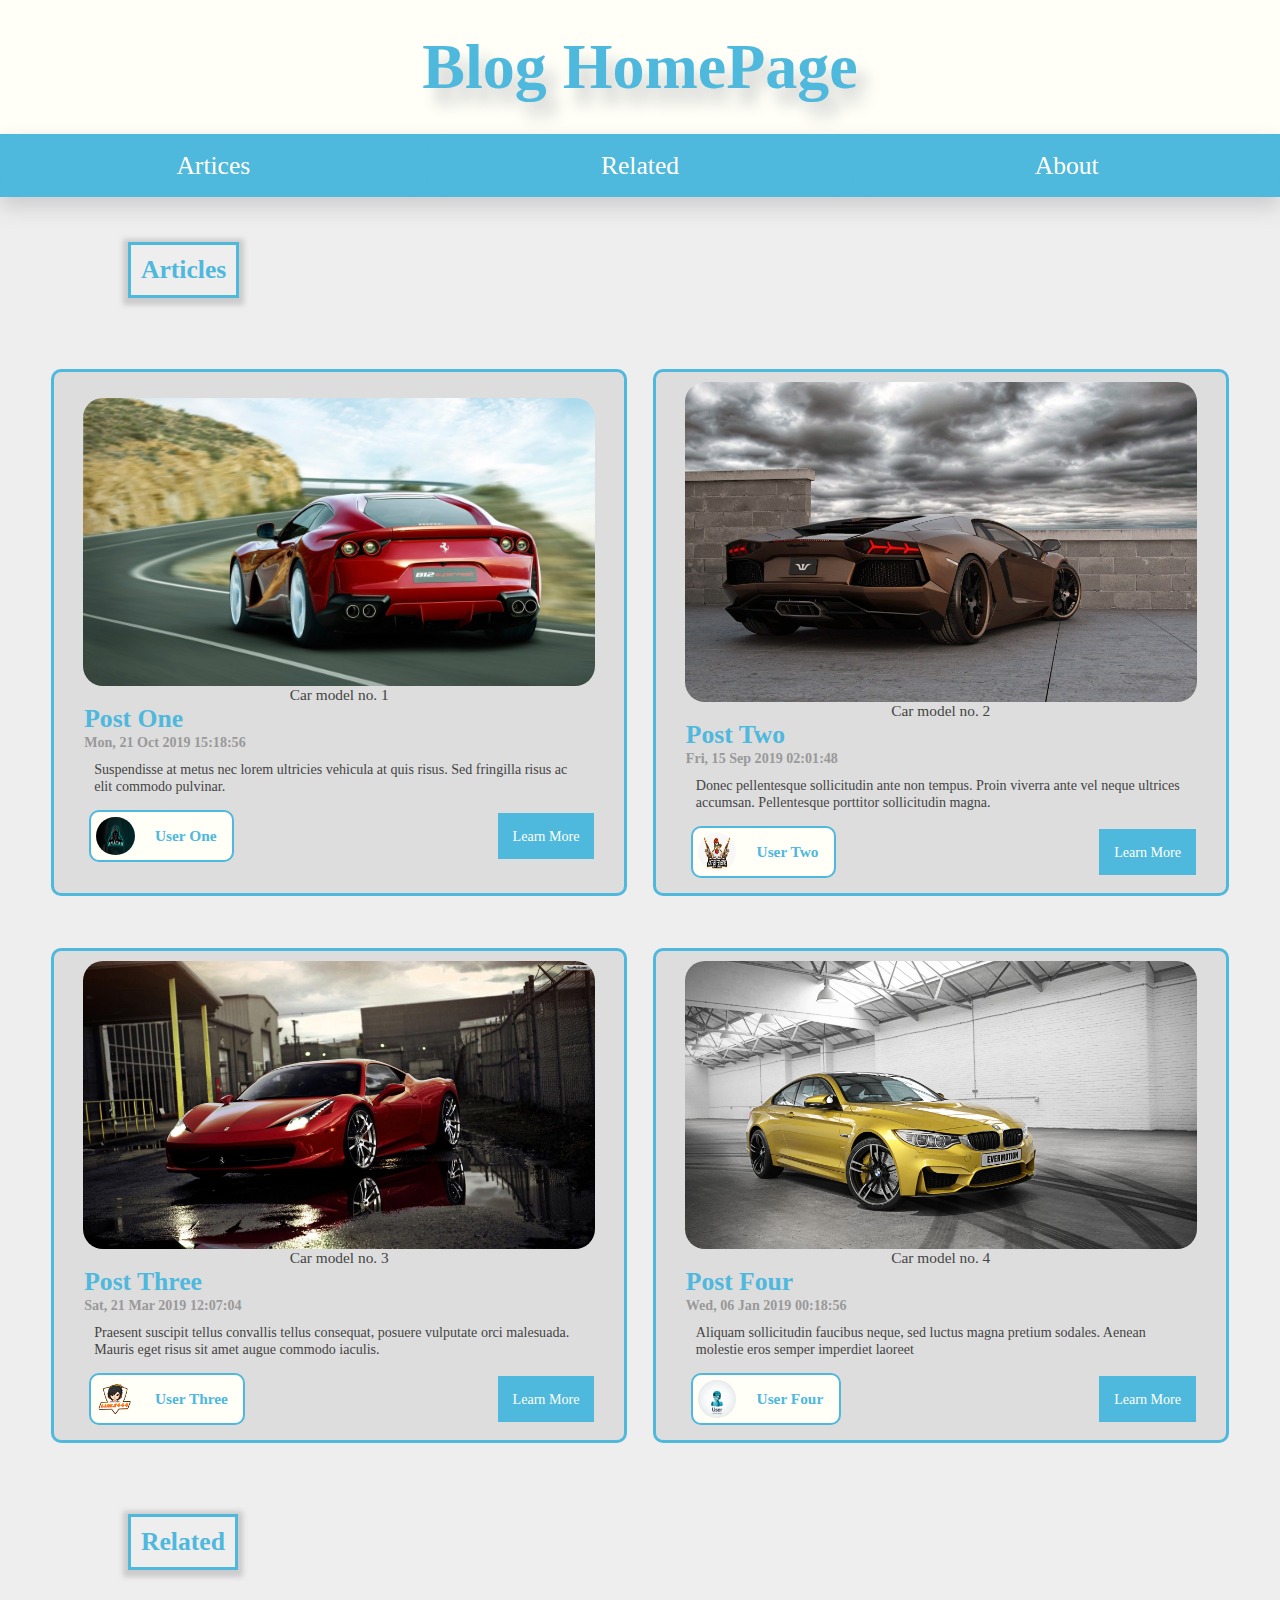
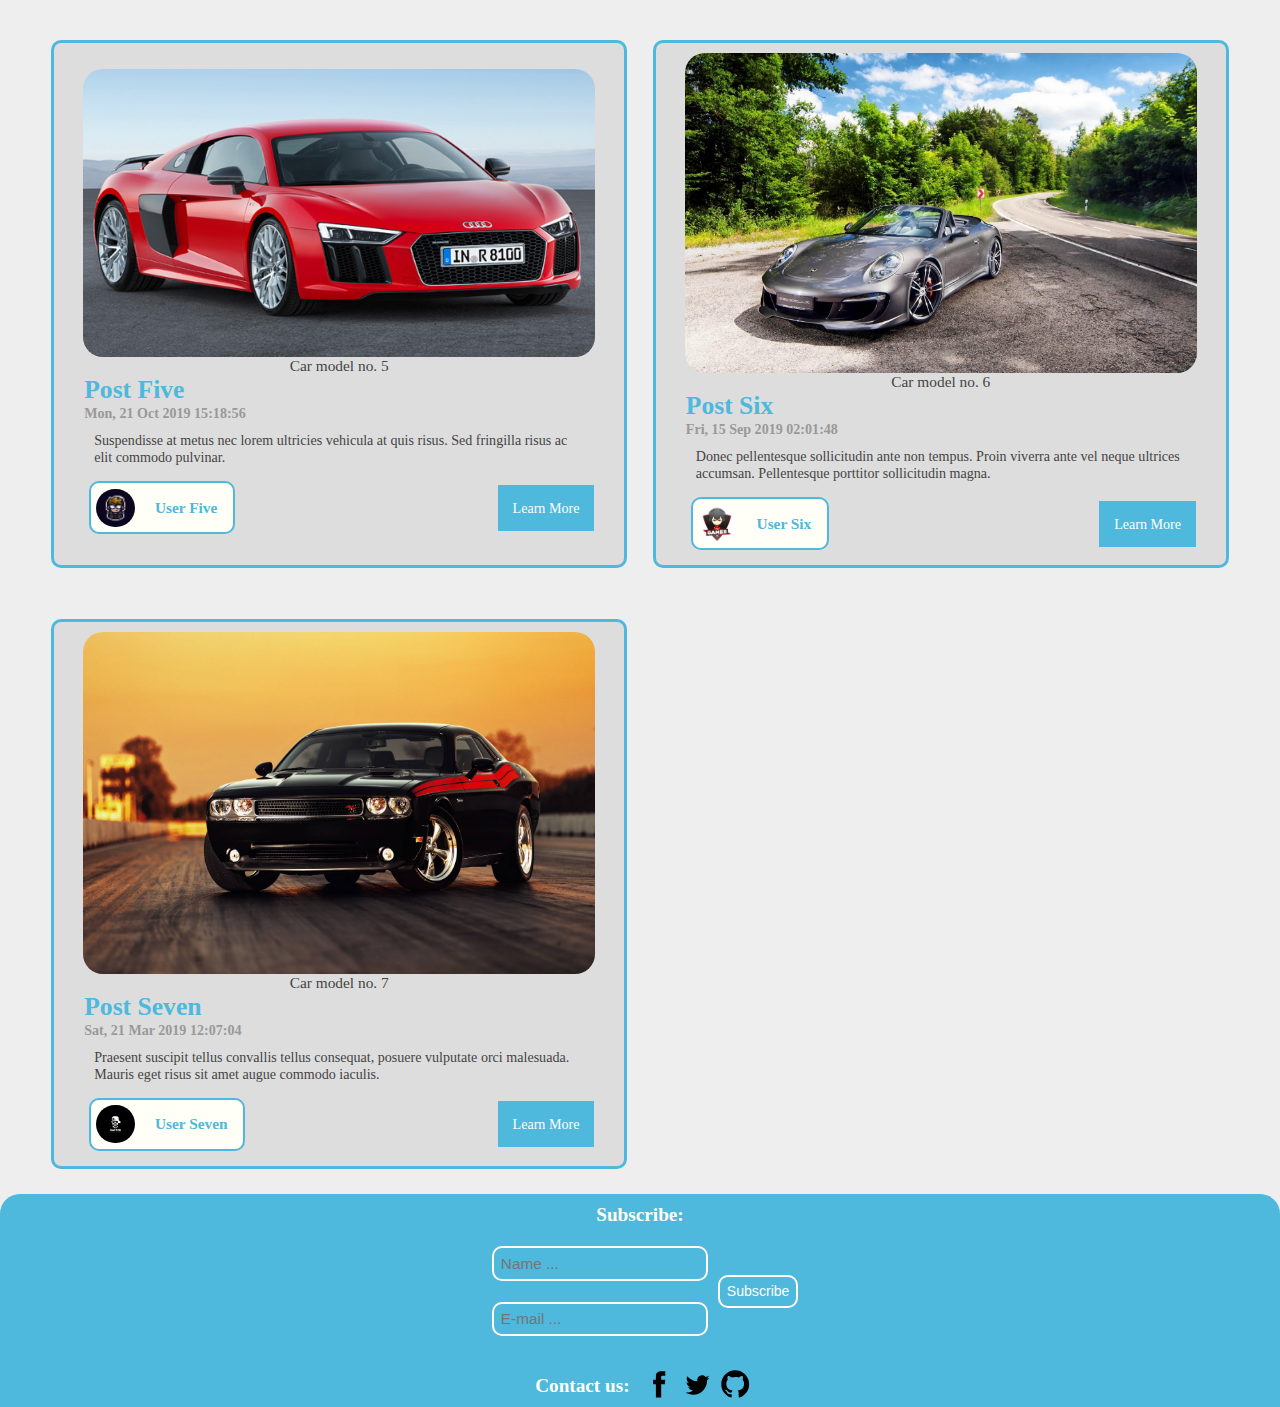
<file: index.html>
<!DOCTYPE html>
<html>
<head>
	<meta charset="utf-8">
	<title>Blog HomePage</title>
	<link rel="stylesheet" href="styles/css-files/index_main.css">
	<meta name="viewport" content="width=device-width, initial-scale=1.0">
</head>
<body>
	<header class="header-container">
		<div class="header-title">
			<h1>
				Blog HomePage
			</h1>
		</div>
		<ul class="nav-container">
			<li class="nav-item">
				<a class="nav-link" href="#article">Artices</a>
			</li>
			<li class="nav-item">
				<a class="nav-link" href="#related">Related</a>
			</li>
			<li class="nav-item">
				<a class="nav-link" href="#about">About</a>
			</li>
		</ul>
	</header>
	<section id="article" class="article-container">
		<div class="article-header">
			<h1>Articles</h1>
		</div>
		<div class="article-item">
			<article class="article-content">
				<figure class="img">
					<img class="article-img" src="styles/images/article-img1.jpg">
					<figcaption>
						Car model no. 1
					</figcaption>
				</figure>
				<div class="article-details">
					<div class="article-name">
						<h2>Post One</h2>
						<h6>Mon, 21 Oct 2019 15:18:56</h6>
					</div>
					<div class="article-paragraph">
						<p>
							Suspendisse at metus nec lorem ultricies vehicula at quis risus. Sed fringilla risus ac elit commodo pulvinar.
						</p>
					</div>
					<div class="article-info">
						<div class="author-data">
							<img src="styles/images/avatar-1.jpg">
							<h3>User One</h3>
						</div>
						<div class="learn-more">
							<a href="post_one.html">
								Learn More
							</a>
						</div>
					</div>
				</div>
			</article>
			<article class="article-content">
				<figure class="img">
					<img class="article-img" src="styles/images/article-img2.jpg">
					<figcaption>
						Car model no. 2
					</figcaption>
				</figure>
				<div class="article-details">
					<div class="article-name">
						<h2>Post Two</h2>
						<h6>Fri, 15 Sep 2019 02:01:48</h6>
					</div>
					<div class="article-paragraph">
						<p>
							Donec pellentesque sollicitudin ante non tempus. Proin viverra ante vel neque ultrices accumsan. Pellentesque porttitor sollicitudin magna.
						</p>
					</div>
					<div class="article-info">
						<div class="author-data">
							<img src="styles/images/avatar-2.png">
							<h3>User Two</h3>
						</div>
						<div class="learn-more">
							<a href="post_two.html">
								Learn More
							</a>
						</div>
					</div>
				</div>
			</article>
			<article class="article-content">
				<figure class="img">
					<img class="article-img" src="styles/images/article-img3.jpg">
					<figcaption>
						Car model no. 3
					</figcaption>
				</figure>
				<div class="article-details">
					<div class="article-name">
						<h2>Post Three</h2>
						<h6>Sat, 21 Mar 2019 12:07:04</h6>
					</div>
					<div class="article-paragraph">
						<p>
							Praesent suscipit tellus convallis tellus consequat, posuere vulputate orci malesuada. Mauris eget risus sit amet augue commodo iaculis.
						</p>
					</div>
					<div class="article-info">
						<div class="author-data">
							<img src="styles/images/avatar-3.png">
							<h3>User Three</h3>
						</div>
						<div class="learn-more">
							<a href="post_three">
								Learn More
							</a>
						</div>
					</div>
				</div>
			</article>
			<article class="article-content">
				<figure class="img">
					<img class="article-img" src="styles/images/article-img4.jpg">
					<figcaption>
						Car model no. 4
					</figcaption>
				</figure>
				<div class="article-details">
					<div class="article-name">
						<h2>Post Four</h2>
						<h6>Wed, 06 Jan 2019 00:18:56</h6>
					</div>
					<div class="article-paragraph">
						<p>
							Aliquam sollicitudin faucibus neque, sed luctus magna pretium sodales. Aenean molestie eros semper imperdiet laoreet
						</p>
					</div>
					<div class="article-info">
						<div class="author-data">
							<img src="styles/images/avatar-4.jpg">
							<h3>User Four</h3>
						</div>
						<div class="learn-more">
							<a href="post_four">
								Learn More
							</a>
						</div>
					</div>
				</div>
			</article>
		</div>
	</section>

	<section id="related" class="article-container">
		<div class="article-header">
			<h1>Related</h1>
		</div>
		<div class="article-item">
			<article class="article-content">
				<figure class="img">
					<img class="article-img" src="styles/images/article-img5.jpg">
					<figcaption>
						Car model no. 5
					</figcaption>
				</figure>
				<div class="article-details">
					<div class="article-name">
						<h2>Post Five</h2>
						<h6>Mon, 21 Oct 2019 15:18:56</h6>
					</div>
					<div class="article-paragraph">
						<p>
							Suspendisse at metus nec lorem ultricies vehicula at quis risus. Sed fringilla risus ac elit commodo pulvinar.
						</p>
					</div>
					<div class="article-info">
						<div class="author-data">
							<img src="styles/images/avatar-5.jpg">
							<h3>User Five</h3>
						</div>
						<div class="learn-more">
							<a href="#">
								Learn More
							</a>
						</div>
					</div>
				</div>
			</article>
			<article class="article-content">
				<figure class="img">
					<img class="article-img" src="styles/images/article-img6.jpg">
					<figcaption>
						Car model no. 6
					</figcaption>
				</figure>
				<div class="article-details">
					<div class="article-name">
						<h2>Post Six</h2>
						<h6>Fri, 15 Sep 2019 02:01:48</h6>
					</div>
					<div class="article-paragraph">
						<p>
							Donec pellentesque sollicitudin ante non tempus. Proin viverra ante vel neque ultrices accumsan. Pellentesque porttitor sollicitudin magna.
						</p>
					</div>
					<div class="article-info">
						<div class="author-data">
							<img src="styles/images/avatar-6.jpg">
							<h3>User Six</h3>
						</div>
						<div class="learn-more">
							<a href="#">
								Learn More
							</a>
						</div>
					</div>
				</div>
			</article>
			<article class="article-content">
				<figure class="img">
					<img class="article-img" src="styles/images/article-img7.jpg">
					<figcaption>
						Car model no. 7
					</figcaption>
				</figure>
				<div class="article-details">
					<div class="article-name">
						<h2>Post Seven</h2>
						<h6>Sat, 21 Mar 2019 12:07:04</h6>
					</div>
					<div class="article-paragraph">
						<p>
							Praesent suscipit tellus convallis tellus consequat, posuere vulputate orci malesuada. Mauris eget risus sit amet augue commodo iaculis.
						</p>
					</div>
					<div class="article-info">
						<div class="author-data">
							<img src="styles/images/avatar-7.jpg">
							<h3>User Seven</h3>
						</div>
						<div class="learn-more">
							<a href="#">
								Learn More
							</a>
						</div>
					</div>
				</div>
			</article>
		</div>
	</section>

	<footer id="about">
		<div class="subscribe">
			<h5>
				Subscribe:
			</h5>
			<div class="input">
				<div class="textbox">
					<input type="text" name="name" placeholder="Name ...">
					<input type="email" name="E-main" placeholder="E-mail ...">
				</div>
				<div class="btn">
					<button name="Subscribe">
					Subscribe
					</button>
				</div>
			</div>
		</div>
		<br>
		<div class="contact-icon">
			<h5>
				Contact us:
			</h5>
			<a class="icon facebook" href="#" title="Facebook">
		      	<div class="ir">
			        <svg viewbox="0 0 512 512" preserveAspectRatio="xMidYMid meet">
			         	<path d="M211.9 197.4h-36.7v59.9h36.7V433.1h70.5V256.5h49.2l5.2-59.1h-54.4c0 0 0-22.1 0-33.7 0-13.9 2.8-19.5 16.3-19.5 10.9 0 38.2 0 38.2 0V82.9c0 0-40.2 0-48.8 0 -52.5 0-76.1 23.1-76.1 67.3C211.9 188.8 211.9 197.4 211.9 197.4z"></path>
			        </svg>
				</div>
			</a>

			<a class="icon twitter" href="#" title="Twitter">
		      	<div class="ir">
		        	<svg viewbox="0 0 512 512" preserveAspectRatio="xMidYMid meet">
		         		<path d="M419.6 168.6c-11.7 5.2-24.2 8.7-37.4 10.2 13.4-8.1 23.8-20.8 28.6-36 -12.6 7.5-26.5 12.9-41.3 15.8 -11.9-12.6-28.8-20.6-47.5-20.6 -42 0-72.9 39.2-63.4 79.9 -54.1-2.7-102.1-28.6-134.2-68 -17 29.2-8.8 67.5 20.1 86.9 -10.7-0.3-20.7-3.3-29.5-8.1 -0.7 30.2 20.9 58.4 52.2 64.6 -9.2 2.5-19.2 3.1-29.4 1.1 8.3 25.9 32.3 44.7 60.8 45.2 -27.4 21.4-61.8 31-96.4 27 28.8 18.5 63 29.2 99.8 29.2 120.8 0 189.1-102.1 185-193.6C399.9 193.1 410.9 181.7 419.6 168.6z"></path>
		        	</svg>
		      	</div>
		  	</a>

		  	<a class="icon github" href="#" title="GitHub">
	      		<div class="ir">
	        		<svg viewbox="0 0 512 512" preserveAspectRatio="xMidYMid meet">
	          			<path d="M256 70.7c-102.6 0-185.9 83.2-185.9 185.9 0 82.1 53.3 151.8 127.1 176.4 9.3 1.7 12.3-4 12.3-8.9V389.4c-51.7 11.3-62.5-21.9-62.5-21.9 -8.4-21.5-20.6-27.2-20.6-27.2 -16.9-11.5 1.3-11.3 1.3-11.3 18.7 1.3 28.5 19.2 28.5 19.2 16.6 28.4 43.5 20.2 54.1 15.4 1.7-12 6.5-20.2 11.8-24.9 -41.3-4.7-84.7-20.6-84.7-91.9 0-20.3 7.3-36.9 19.2-49.9 -1.9-4.7-8.3-23.6 1.8-49.2 0 0 15.6-5 51.1 19.1 14.8-4.1 30.7-6.2 46.5-6.3 15.8 0.1 31.7 2.1 46.6 6.3 35.5-24 51.1-19.1 51.1-19.1 10.1 25.6 3.8 44.5 1.8 49.2 11.9 13 19.1 29.6 19.1 49.9 0 71.4-43.5 87.1-84.9 91.7 6.7 5.8 12.8 17.1 12.8 34.4 0 24.9 0 44.9 0 51 0 4.9 3 10.7 12.4 8.9 73.8-24.6 127-94.3 127-176.4C441.9 153.9 358.6 70.7 256 70.7z"></path>
	        		</svg>
	      		</div>
	      	</a>
	    </div>
	</footer>
</body>
</html>
</file>
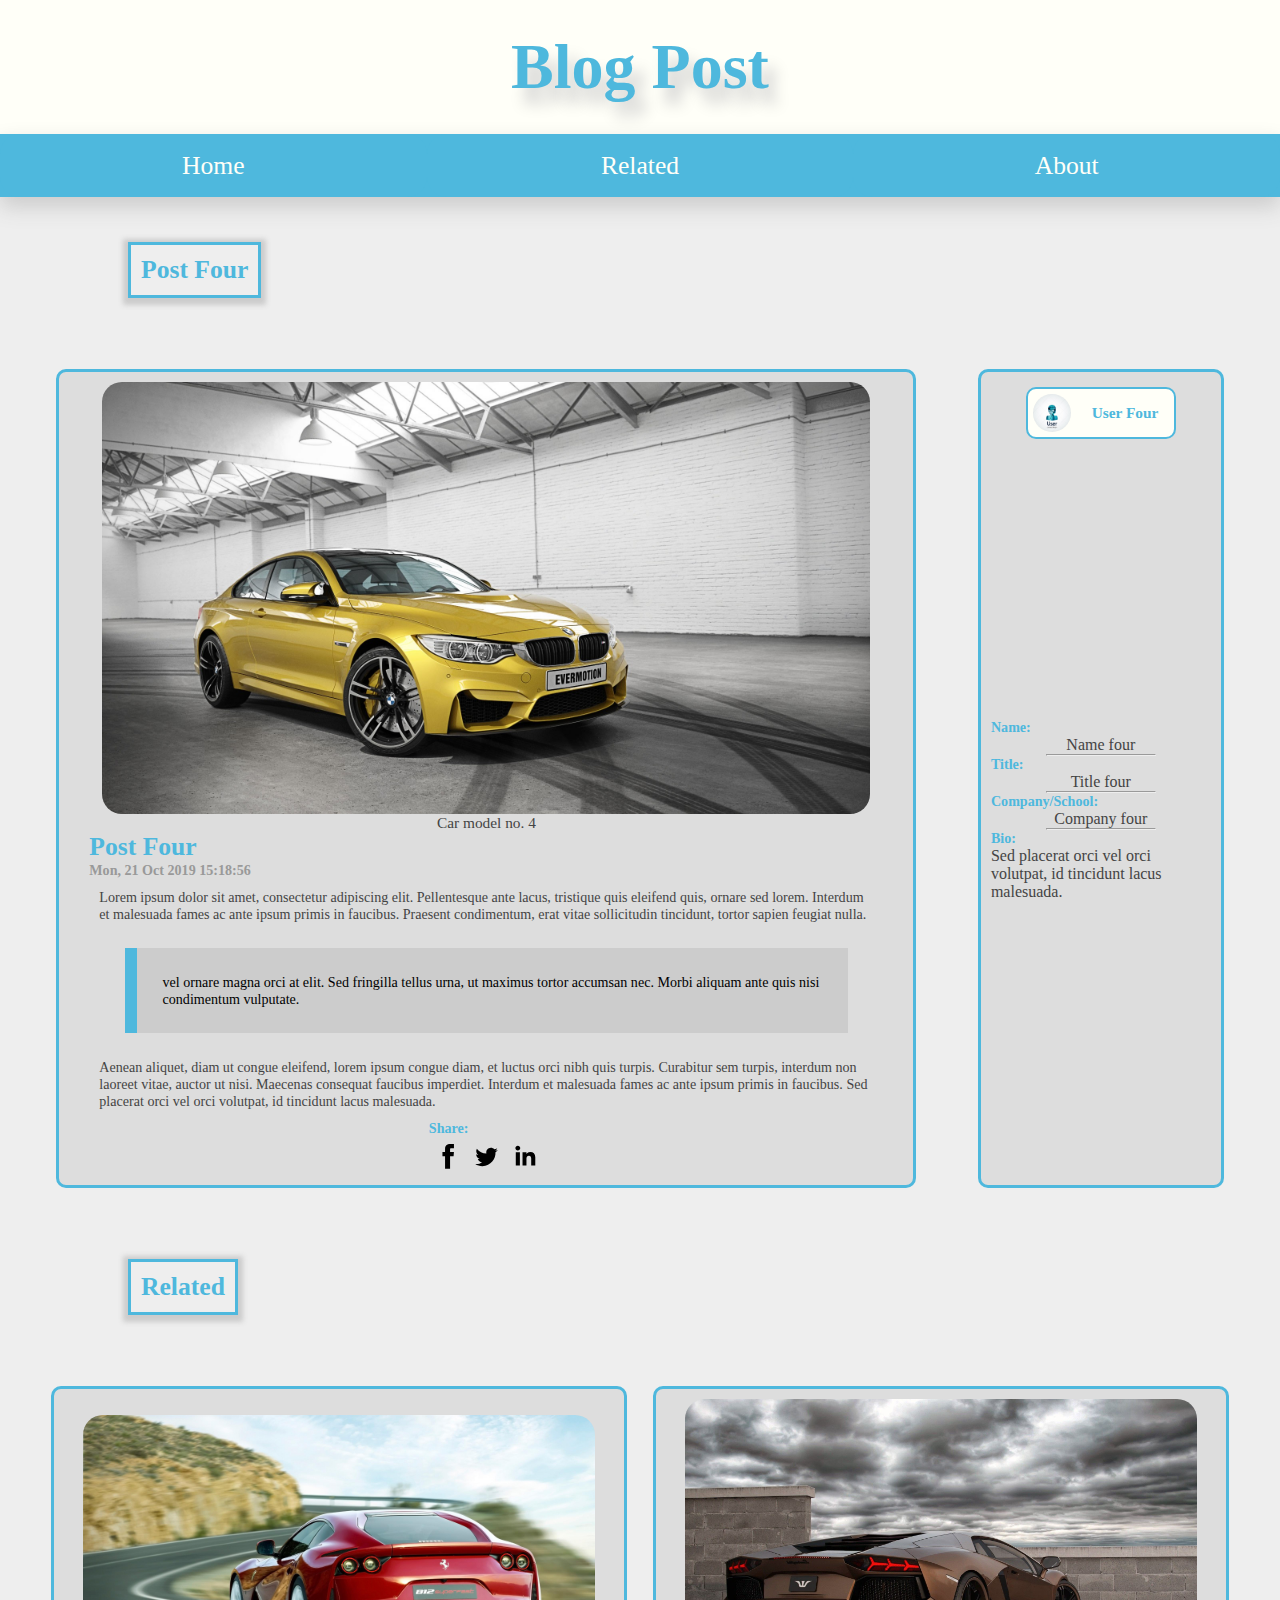
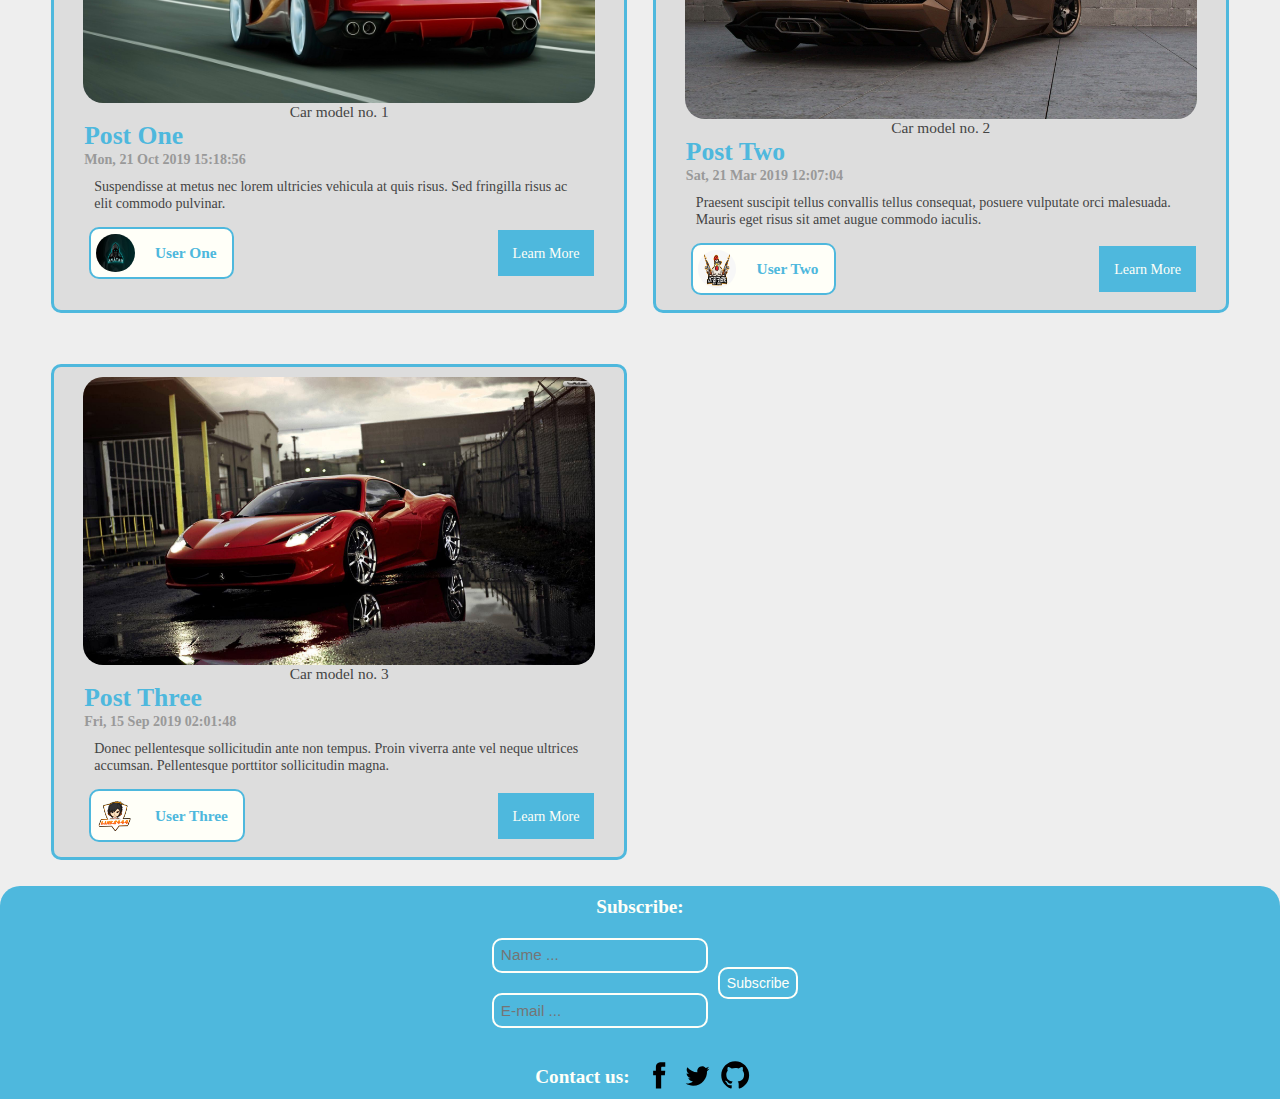
<file: post_four.html>
<!DOCTYPE html>
<html>
<head>
	<meta charset="utf-8">
	<title>Blog Post</title>
	<link rel="stylesheet" href="styles/css-files/post_main.css">
	<meta name="viewport" content="width=device-width, initial-scale=1.0">
</head>
<body>
	<header class="header-container">
		<div class="header-title">
			<h1>
				Blog Post
			</h1>
		</div>
		<ul class="nav-container">
			<li class="nav-item">
				<a class="nav-link" href="index.html">Home</a>
			</li>
			<li class="nav-item">
				<a class="nav-link" href="#related">Related</a>
			</li>
			<li class="nav-item">
				<a class="nav-link" href="#about">About</a>
			</li>
		</ul>
	</header>
	<section id="article" class="article-container">
		<div class="article-header">
			<h1>Post Four</h1>
		</div>
		<div class="article-item">
			<article class="article-content">
				<figure class="img">
					<img class="article-img" src="styles/images/article-img4.jpg">
					<figcaption>
						Car  model no. 4
					</figcaption>
				</figure>
				<div class="article-details">
					<div class="article-name">
						<h2>Post Four</h2>
						<h6>Mon, 21 Oct 2019 15:18:56</h6>
					</div>
					<div class="article-paragraph">
						<p>
							Lorem ipsum dolor sit amet, consectetur adipiscing elit. Pellentesque ante lacus, tristique quis eleifend quis, ornare sed lorem. Interdum et malesuada fames ac ante ipsum primis in faucibus. Praesent condimentum, erat vitae sollicitudin tincidunt, tortor sapien feugiat nulla.
						</p>
						<blockquote>
							vel ornare magna orci at elit. Sed fringilla tellus urna, ut maximus tortor accumsan nec. Morbi aliquam ante quis nisi condimentum vulputate.
						</blockquote>
						<p>
							Aenean aliquet, diam ut congue eleifend, lorem ipsum congue diam, et luctus orci nibh quis turpis. Curabitur sem turpis, interdum non laoreet vitae, auctor ut nisi. Maecenas consequat faucibus imperdiet. Interdum et malesuada fames ac ante ipsum primis in faucibus. Sed placerat orci vel orci volutpat, id tincidunt lacus malesuada.
						</p>
					</div>
				</div>
				<div class="social-sharing">
					<h3>
						Share:
					</h3>
					<div class="share-container">
						<a class="share facebook" href="#" title="Facebook">
					      	<div class="ir">
						        <svg viewbox="0 0 512 512" preserveAspectRatio="xMidYMid meet">
						         	<path d="M211.9 197.4h-36.7v59.9h36.7V433.1h70.5V256.5h49.2l5.2-59.1h-54.4c0 0 0-22.1 0-33.7 0-13.9 2.8-19.5 16.3-19.5 10.9 0 38.2 0 38.2 0V82.9c0 0-40.2 0-48.8 0 -52.5 0-76.1 23.1-76.1 67.3C211.9 188.8 211.9 197.4 211.9 197.4z"></path>
						        </svg>
							</div>
						</a>

						<a class="share twitter" href="#" title="Twitter">
					      	<div class="ir">
					        	<svg viewbox="0 0 512 512" preserveAspectRatio="xMidYMid meet">
					         		<path d="M419.6 168.6c-11.7 5.2-24.2 8.7-37.4 10.2 13.4-8.1 23.8-20.8 28.6-36 -12.6 7.5-26.5 12.9-41.3 15.8 -11.9-12.6-28.8-20.6-47.5-20.6 -42 0-72.9 39.2-63.4 79.9 -54.1-2.7-102.1-28.6-134.2-68 -17 29.2-8.8 67.5 20.1 86.9 -10.7-0.3-20.7-3.3-29.5-8.1 -0.7 30.2 20.9 58.4 52.2 64.6 -9.2 2.5-19.2 3.1-29.4 1.1 8.3 25.9 32.3 44.7 60.8 45.2 -27.4 21.4-61.8 31-96.4 27 28.8 18.5 63 29.2 99.8 29.2 120.8 0 189.1-102.1 185-193.6C399.9 193.1 410.9 181.7 419.6 168.6z"></path>
					        	</svg>
					      	</div>
					  	</a>					
						<a class="share linkedin" href="#" title="LinkedIn">
	      					<div class="ir">
	        					<svg viewbox="0 0 512 512" preserveAspectRatio="xMidYMid meet">
						          <path d="M186.4 142.4c0 19-15.3 34.5-34.2 34.5 -18.9 0-34.2-15.4-34.2-34.5 0-19 15.3-34.5 34.2-34.5C171.1 107.9 186.4 123.4 186.4 142.4zM181.4 201.3h-57.8V388.1h57.8V201.3zM273.8 201.3h-55.4V388.1h55.4c0 0 0-69.3 0-98 0-26.3 12.1-41.9 35.2-41.9 21.3 0 31.5 15 31.5 41.9 0 26.9 0 98 0 98h57.5c0 0 0-68.2 0-118.3 0-50-28.3-74.2-68-74.2 -39.6 0-56.3 30.9-56.3 30.9v-25.2H273.8z"></path>
	        					</svg>
					      </div>
					  	</a>
					</div>
				</div>
			</article>
			<aside class="author">
				<div class="author-data">
					<img src="styles/images/avatar-4.jpg">
					<h3>User Four</h3>
				</div>
				<div class="author-info">
					<h5>Name:</h5>
					<div class="answer">
						Name four
					</div>
					<hr>
					<h5>Title:</h5>
					<div class="answer">
						Title four
					</div>
					<hr>
					<h5>Company/School:</h5>
					<div class="answer">
						Company four
					</div>
					<hr>
					<h5>Bio:</h5>
					<div class="answer">
						Sed placerat orci vel orci volutpat, id tincidunt lacus malesuada.
					</div>
				</div>
			</aside>
		</div>
	</section>

	<section id="related" class="article-container">
		<div class="article-header">
			<h1>Related</h1>
		</div>
		<div class="related-item">
			<article class="related-content">
				<figure class="img">
					<img class="related-img" src="styles/images/article-img1.jpg">
					<figcaption>
						Car model no. 1
					</figcaption>
				</figure>
				<div class="article-details">
					<div class="related-name">
						<h2>Post One</h2>
						<h6>Mon, 21 Oct 2019 15:18:56</h6>
					</div>
					<div class="article-paragraph">
						<p>
							Suspendisse at metus nec lorem ultricies vehicula at quis risus. Sed fringilla risus ac elit commodo pulvinar.
						</p>
					</div>
					<div class="article-info">
						<div class="author-data">
							<img src="styles/images/avatar-1.jpg">
							<h3>User One</h3>
						</div>
						<div class="learn-more">
							<a href="post_one.html">
								Learn More
							</a>
						</div>
					</div>
				</div>
			</article>
			<article class="related-content">
				<figure class="img">
					<img class="related-img" src="styles/images/article-img2.jpg">
					<figcaption>
						Car model no. 2
					</figcaption>
				</figure>
				<div class="article-details">
					<div class="related-name">
						<h2>Post Two</h2>
						<h6>Sat, 21 Mar 2019 12:07:04</h6>
					</div>
					<div class="article-paragraph">
						<p>
							Praesent suscipit tellus convallis tellus consequat, posuere vulputate orci malesuada. Mauris eget risus sit amet augue commodo iaculis.
						</p>
					</div>
					<div class="article-info">
						<div class="author-data">
							<img src="styles/images/avatar-2.png">
							<h3>User Two</h3>
						</div>
						<div class="learn-more">
							<a href="post_two.html">
								Learn More
							</a>
						</div>
					</div>
				</div>
			</article>
			<article class="related-content">
				<figure class="img">
					<img class="related-img" src="styles/images/article-img3.jpg">
					<figcaption>
						Car model no. 3
					</figcaption>
				</figure>
				<div class="article-details">
					<div class="related-name">
						<h2>Post Three</h2>
						<h6>Fri, 15 Sep 2019 02:01:48</h6>
					</div>
					<div class="article-paragraph">
						<p>
							Donec pellentesque sollicitudin ante non tempus. Proin viverra ante vel neque ultrices accumsan. Pellentesque porttitor sollicitudin magna.
						</p>
					</div>
					<div class="article-info">
						<div class="author-data">
							<img src="styles/images/avatar-3.png">
							<h3>User Three</h3>
						</div>
						<div class="learn-more">
							<a href="post_three.html">
								Learn More
							</a>
						</div>
					</div>
				</div>
			</article>
		</div>
	</section>

	<footer id="about">
		<div class="subscribe">
			<h5>
				Subscribe:
			</h5>
			<div class="input">
				<div class="textbox">
					<input type="text" name="name" placeholder="Name ...">
					<input type="email" name="E-main" placeholder="E-mail ...">
				</div>
				<div class="btn">
					<button name="Subscribe">
					Subscribe
					</button>
				</div>
			</div>
		</div>
		<br>
		<div class="contact-icon">
			<h5>
				Contact us:
			</h5>
			<a class="icon facebook" href="#" title="Facebook">
		      	<div class="ir">
			        <svg viewbox="0 0 512 512" preserveAspectRatio="xMidYMid meet">
			         	<path d="M211.9 197.4h-36.7v59.9h36.7V433.1h70.5V256.5h49.2l5.2-59.1h-54.4c0 0 0-22.1 0-33.7 0-13.9 2.8-19.5 16.3-19.5 10.9 0 38.2 0 38.2 0V82.9c0 0-40.2 0-48.8 0 -52.5 0-76.1 23.1-76.1 67.3C211.9 188.8 211.9 197.4 211.9 197.4z"></path>
			        </svg>
				</div>
			</a>

			<a class="icon twitter" href="#" title="Twitter">
		      	<div class="ir">
		        	<svg viewbox="0 0 512 512" preserveAspectRatio="xMidYMid meet">
		         		<path d="M419.6 168.6c-11.7 5.2-24.2 8.7-37.4 10.2 13.4-8.1 23.8-20.8 28.6-36 -12.6 7.5-26.5 12.9-41.3 15.8 -11.9-12.6-28.8-20.6-47.5-20.6 -42 0-72.9 39.2-63.4 79.9 -54.1-2.7-102.1-28.6-134.2-68 -17 29.2-8.8 67.5 20.1 86.9 -10.7-0.3-20.7-3.3-29.5-8.1 -0.7 30.2 20.9 58.4 52.2 64.6 -9.2 2.5-19.2 3.1-29.4 1.1 8.3 25.9 32.3 44.7 60.8 45.2 -27.4 21.4-61.8 31-96.4 27 28.8 18.5 63 29.2 99.8 29.2 120.8 0 189.1-102.1 185-193.6C399.9 193.1 410.9 181.7 419.6 168.6z"></path>
		        	</svg>
		      	</div>
		  	</a>

		  	<a class="icon github" href="#" title="GitHub">
	      		<div class="ir">
	        		<svg viewbox="0 0 512 512" preserveAspectRatio="xMidYMid meet">
	          			<path d="M256 70.7c-102.6 0-185.9 83.2-185.9 185.9 0 82.1 53.3 151.8 127.1 176.4 9.3 1.7 12.3-4 12.3-8.9V389.4c-51.7 11.3-62.5-21.9-62.5-21.9 -8.4-21.5-20.6-27.2-20.6-27.2 -16.9-11.5 1.3-11.3 1.3-11.3 18.7 1.3 28.5 19.2 28.5 19.2 16.6 28.4 43.5 20.2 54.1 15.4 1.7-12 6.5-20.2 11.8-24.9 -41.3-4.7-84.7-20.6-84.7-91.9 0-20.3 7.3-36.9 19.2-49.9 -1.9-4.7-8.3-23.6 1.8-49.2 0 0 15.6-5 51.1 19.1 14.8-4.1 30.7-6.2 46.5-6.3 15.8 0.1 31.7 2.1 46.6 6.3 35.5-24 51.1-19.1 51.1-19.1 10.1 25.6 3.8 44.5 1.8 49.2 11.9 13 19.1 29.6 19.1 49.9 0 71.4-43.5 87.1-84.9 91.7 6.7 5.8 12.8 17.1 12.8 34.4 0 24.9 0 44.9 0 51 0 4.9 3 10.7 12.4 8.9 73.8-24.6 127-94.3 127-176.4C441.9 153.9 358.6 70.7 256 70.7z"></path>
	        		</svg>
	      		</div>
	      	</a>
	    </div>
	</footer>
</body>
</html>
</file>
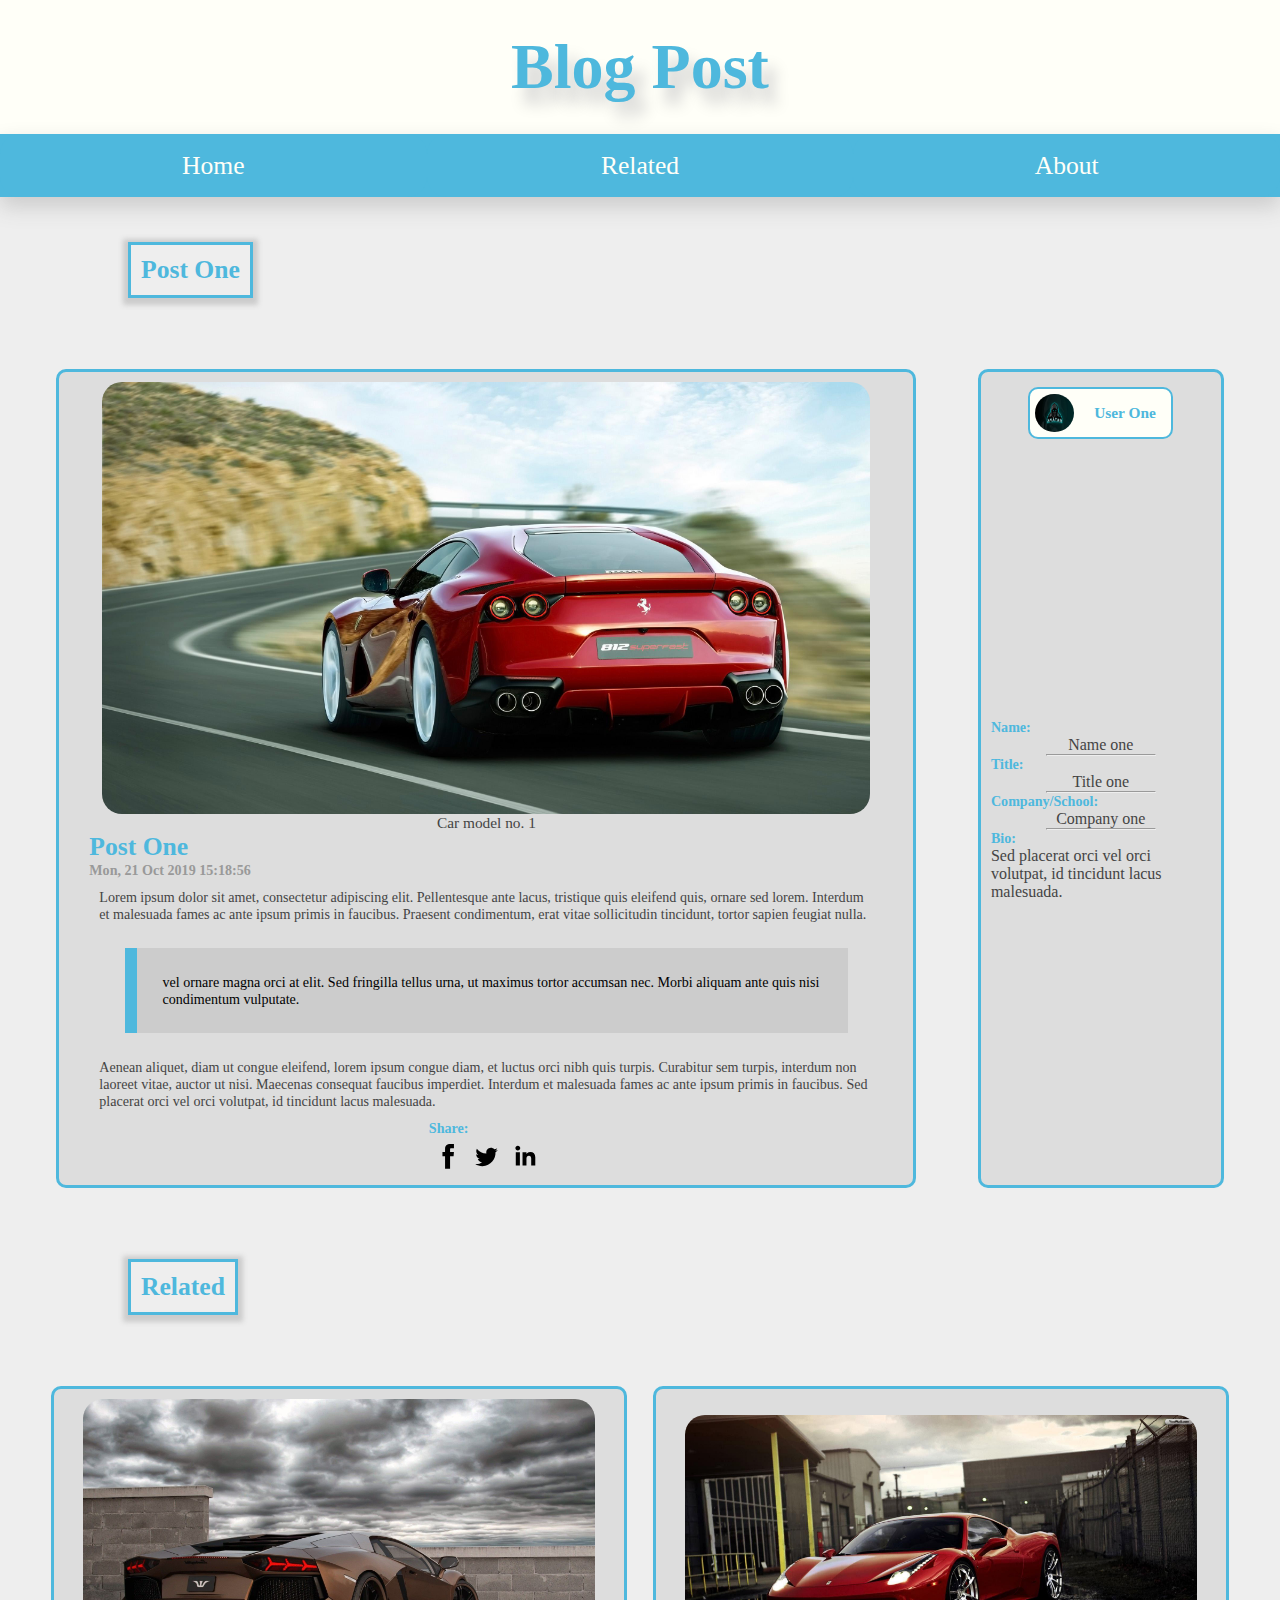
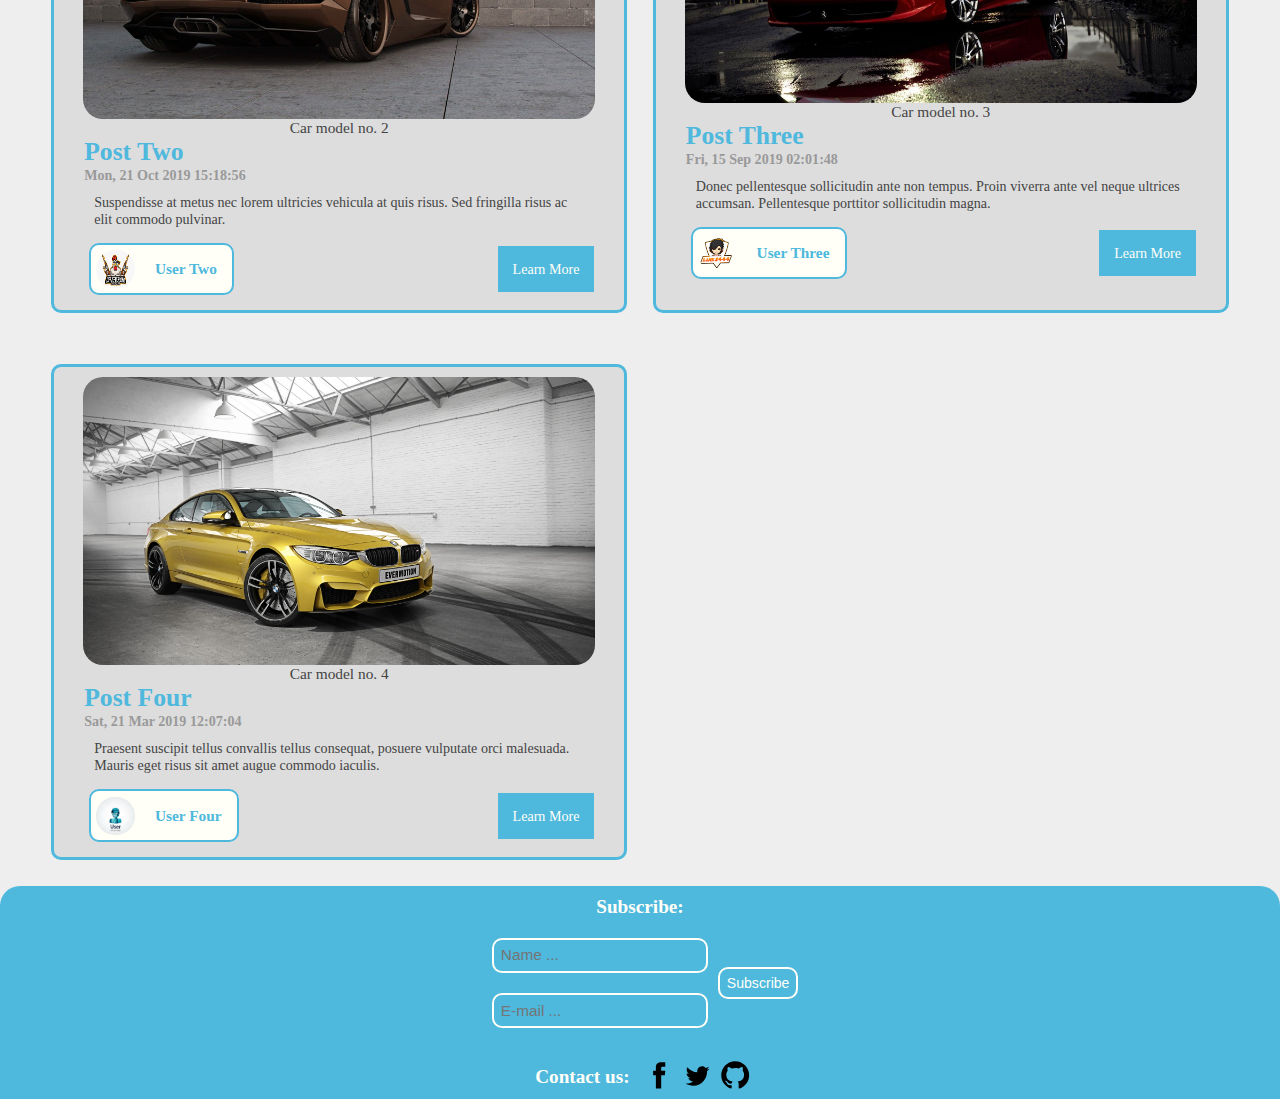
<file: post_one.html>
<!DOCTYPE html>
<html>
<head>
	<meta charset="utf-8">
	<title>Blog Post</title>
	<link rel="stylesheet" href="styles/css-files/post_main.css">
	<meta name="viewport" content="width=device-width, initial-scale=1.0">
</head>
<body>
	<header class="header-container">
		<div class="header-title">
			<h1>
				Blog Post
			</h1>
		</div>
		<ul class="nav-container">
			<li class="nav-item">
				<a class="nav-link" href="index.html">Home</a>
			</li>
			<li class="nav-item">
				<a class="nav-link" href="#related">Related</a>
			</li>
			<li class="nav-item">
				<a class="nav-link" href="#about">About</a>
			</li>
		</ul>
	</header>
	<section id="article" class="article-container">
		<div class="article-header">
			<h1>Post One</h1>
		</div>
		<div class="article-item">
			<article class="article-content">
				<figure class="img">
					<img class="article-img" src="styles/images/article-img1.jpg">
					<figcaption>
						Car  model no. 1
					</figcaption>
				</figure>
				<div class="article-details">
					<div class="article-name">
						<h2>Post One</h2>
						<h6>Mon, 21 Oct 2019 15:18:56</h6>
					</div>
					<div class="article-paragraph">
						<p>
							Lorem ipsum dolor sit amet, consectetur adipiscing elit. Pellentesque ante lacus, tristique quis eleifend quis, ornare sed lorem. Interdum et malesuada fames ac ante ipsum primis in faucibus. Praesent condimentum, erat vitae sollicitudin tincidunt, tortor sapien feugiat nulla.
						</p>
						<blockquote>
							vel ornare magna orci at elit. Sed fringilla tellus urna, ut maximus tortor accumsan nec. Morbi aliquam ante quis nisi condimentum vulputate.
						</blockquote>
						<p>
							Aenean aliquet, diam ut congue eleifend, lorem ipsum congue diam, et luctus orci nibh quis turpis. Curabitur sem turpis, interdum non laoreet vitae, auctor ut nisi. Maecenas consequat faucibus imperdiet. Interdum et malesuada fames ac ante ipsum primis in faucibus. Sed placerat orci vel orci volutpat, id tincidunt lacus malesuada.
						</p>
					</div>
				</div>
				<div class="social-sharing">
					<h3>
						Share:
					</h3>
					<div class="share-container">
						<a class="share facebook" href="#" title="Facebook">
					      	<div class="ir">
						        <svg viewbox="0 0 512 512" preserveAspectRatio="xMidYMid meet">
						         	<path d="M211.9 197.4h-36.7v59.9h36.7V433.1h70.5V256.5h49.2l5.2-59.1h-54.4c0 0 0-22.1 0-33.7 0-13.9 2.8-19.5 16.3-19.5 10.9 0 38.2 0 38.2 0V82.9c0 0-40.2 0-48.8 0 -52.5 0-76.1 23.1-76.1 67.3C211.9 188.8 211.9 197.4 211.9 197.4z"></path>
						        </svg>
							</div>
						</a>

						<a class="share twitter" href="#" title="Twitter">
					      	<div class="ir">
					        	<svg viewbox="0 0 512 512" preserveAspectRatio="xMidYMid meet">
					         		<path d="M419.6 168.6c-11.7 5.2-24.2 8.7-37.4 10.2 13.4-8.1 23.8-20.8 28.6-36 -12.6 7.5-26.5 12.9-41.3 15.8 -11.9-12.6-28.8-20.6-47.5-20.6 -42 0-72.9 39.2-63.4 79.9 -54.1-2.7-102.1-28.6-134.2-68 -17 29.2-8.8 67.5 20.1 86.9 -10.7-0.3-20.7-3.3-29.5-8.1 -0.7 30.2 20.9 58.4 52.2 64.6 -9.2 2.5-19.2 3.1-29.4 1.1 8.3 25.9 32.3 44.7 60.8 45.2 -27.4 21.4-61.8 31-96.4 27 28.8 18.5 63 29.2 99.8 29.2 120.8 0 189.1-102.1 185-193.6C399.9 193.1 410.9 181.7 419.6 168.6z"></path>
					        	</svg>
					      	</div>
					  	</a>					
						<a class="share linkedin" href="#" title="LinkedIn">
	      					<div class="ir">
	        					<svg viewbox="0 0 512 512" preserveAspectRatio="xMidYMid meet">
						          <path d="M186.4 142.4c0 19-15.3 34.5-34.2 34.5 -18.9 0-34.2-15.4-34.2-34.5 0-19 15.3-34.5 34.2-34.5C171.1 107.9 186.4 123.4 186.4 142.4zM181.4 201.3h-57.8V388.1h57.8V201.3zM273.8 201.3h-55.4V388.1h55.4c0 0 0-69.3 0-98 0-26.3 12.1-41.9 35.2-41.9 21.3 0 31.5 15 31.5 41.9 0 26.9 0 98 0 98h57.5c0 0 0-68.2 0-118.3 0-50-28.3-74.2-68-74.2 -39.6 0-56.3 30.9-56.3 30.9v-25.2H273.8z"></path>
	        					</svg>
					      </div>
					  	</a>
					</div>
				</div>
			</article>
			<aside class="author">
				<div class="author-data">
					<img src="styles/images/avatar-1.jpg">
					<h3>User One</h3>
				</div>
				<div class="author-info">
					<h5>Name:</h5>
					<div class="answer">
						Name one
					</div>
					<hr>
					<h5>Title:</h5>
					<div class="answer">
						Title one
					</div>
					<hr>
					<h5>Company/School:</h5>
					<div class="answer">
						Company one
					</div>
					<hr>
					<h5>Bio:</h5>
					<div class="answer">
						Sed placerat orci vel orci volutpat, id tincidunt lacus malesuada.
					</div>
				</div>
			</aside>
		</div>
	</section>

	<section id="related" class="article-container">
		<div class="article-header">
			<h1>Related</h1>
		</div>
		<div class="related-item">
			<article class="related-content">
				<figure class="img">
					<img class="related-img" src="styles/images/article-img2.jpg">
					<figcaption>
						Car model no. 2
					</figcaption>
				</figure>
				<div class="article-details">
					<div class="related-name">
						<h2>Post Two</h2>
						<h6>Mon, 21 Oct 2019 15:18:56</h6>
					</div>
					<div class="article-paragraph">
						<p>
							Suspendisse at metus nec lorem ultricies vehicula at quis risus. Sed fringilla risus ac elit commodo pulvinar.
						</p>
					</div>
					<div class="article-info">
						<div class="author-data">
							<img src="styles/images/avatar-2.png">
							<h3>User Two</h3>
						</div>
						<div class="learn-more">
							<a href="post_two.html">
								Learn More
							</a>
						</div>
					</div>
				</div>
			</article>
			<article class="related-content">
				<figure class="img">
					<img class="related-img" src="styles/images/article-img3.jpg">
					<figcaption>
						Car model no. 3
					</figcaption>
				</figure>
				<div class="article-details">
					<div class="related-name">
						<h2>Post Three</h2>
						<h6>Fri, 15 Sep 2019 02:01:48</h6>
					</div>
					<div class="article-paragraph">
						<p>
							Donec pellentesque sollicitudin ante non tempus. Proin viverra ante vel neque ultrices accumsan. Pellentesque porttitor sollicitudin magna.
						</p>
					</div>
					<div class="article-info">
						<div class="author-data">
							<img src="styles/images/avatar-3.png">
							<h3>User Three</h3>
						</div>
						<div class="learn-more">
							<a href="post-three.html">
								Learn More
							</a>
						</div>
					</div>
				</div>
			</article>
			<article class="related-content">
				<figure class="img">
					<img class="related-img" src="styles/images/article-img4.jpg">
					<figcaption>
						Car model no. 4
					</figcaption>
				</figure>
				<div class="article-details">
					<div class="related-name">
						<h2>Post Four</h2>
						<h6>Sat, 21 Mar 2019 12:07:04</h6>
					</div>
					<div class="article-paragraph">
						<p>
							Praesent suscipit tellus convallis tellus consequat, posuere vulputate orci malesuada. Mauris eget risus sit amet augue commodo iaculis.
						</p>
					</div>
					<div class="article-info">
						<div class="author-data">
							<img src="styles/images/avatar-4.jpg">
							<h3>User Four</h3>
						</div>
						<div class="learn-more">
							<a href="post_four.html">
								Learn More
							</a>
						</div>
					</div>
				</div>
			</article>
		</div>
	</section>

	<footer id="about">
		<div class="subscribe">
			<h5>
				Subscribe:
			</h5>
			<div class="input">
				<div class="textbox">
					<input type="text" name="name" placeholder="Name ...">
					<input type="email" name="E-main" placeholder="E-mail ...">
				</div>
				<div class="btn">
					<button name="Subscribe">
					Subscribe
					</button>
				</div>
			</div>
		</div>
		<br>
		<div class="contact-icon">
			<h5>
				Contact us:
			</h5>
			<a class="icon facebook" href="#" title="Facebook">
		      	<div class="ir">
			        <svg viewbox="0 0 512 512" preserveAspectRatio="xMidYMid meet">
			         	<path d="M211.9 197.4h-36.7v59.9h36.7V433.1h70.5V256.5h49.2l5.2-59.1h-54.4c0 0 0-22.1 0-33.7 0-13.9 2.8-19.5 16.3-19.5 10.9 0 38.2 0 38.2 0V82.9c0 0-40.2 0-48.8 0 -52.5 0-76.1 23.1-76.1 67.3C211.9 188.8 211.9 197.4 211.9 197.4z"></path>
			        </svg>
				</div>
			</a>

			<a class="icon twitter" href="#" title="Twitter">
		      	<div class="ir">
		        	<svg viewbox="0 0 512 512" preserveAspectRatio="xMidYMid meet">
		         		<path d="M419.6 168.6c-11.7 5.2-24.2 8.7-37.4 10.2 13.4-8.1 23.8-20.8 28.6-36 -12.6 7.5-26.5 12.9-41.3 15.8 -11.9-12.6-28.8-20.6-47.5-20.6 -42 0-72.9 39.2-63.4 79.9 -54.1-2.7-102.1-28.6-134.2-68 -17 29.2-8.8 67.5 20.1 86.9 -10.7-0.3-20.7-3.3-29.5-8.1 -0.7 30.2 20.9 58.4 52.2 64.6 -9.2 2.5-19.2 3.1-29.4 1.1 8.3 25.9 32.3 44.7 60.8 45.2 -27.4 21.4-61.8 31-96.4 27 28.8 18.5 63 29.2 99.8 29.2 120.8 0 189.1-102.1 185-193.6C399.9 193.1 410.9 181.7 419.6 168.6z"></path>
		        	</svg>
		      	</div>
		  	</a>

		  	<a class="icon github" href="#" title="GitHub">
	      		<div class="ir">
	        		<svg viewbox="0 0 512 512" preserveAspectRatio="xMidYMid meet">
	          			<path d="M256 70.7c-102.6 0-185.9 83.2-185.9 185.9 0 82.1 53.3 151.8 127.1 176.4 9.3 1.7 12.3-4 12.3-8.9V389.4c-51.7 11.3-62.5-21.9-62.5-21.9 -8.4-21.5-20.6-27.2-20.6-27.2 -16.9-11.5 1.3-11.3 1.3-11.3 18.7 1.3 28.5 19.2 28.5 19.2 16.6 28.4 43.5 20.2 54.1 15.4 1.7-12 6.5-20.2 11.8-24.9 -41.3-4.7-84.7-20.6-84.7-91.9 0-20.3 7.3-36.9 19.2-49.9 -1.9-4.7-8.3-23.6 1.8-49.2 0 0 15.6-5 51.1 19.1 14.8-4.1 30.7-6.2 46.5-6.3 15.8 0.1 31.7 2.1 46.6 6.3 35.5-24 51.1-19.1 51.1-19.1 10.1 25.6 3.8 44.5 1.8 49.2 11.9 13 19.1 29.6 19.1 49.9 0 71.4-43.5 87.1-84.9 91.7 6.7 5.8 12.8 17.1 12.8 34.4 0 24.9 0 44.9 0 51 0 4.9 3 10.7 12.4 8.9 73.8-24.6 127-94.3 127-176.4C441.9 153.9 358.6 70.7 256 70.7z"></path>
	        		</svg>
	      		</div>
	      	</a>
	    </div>
	</footer>
</body>
</html>
</file>
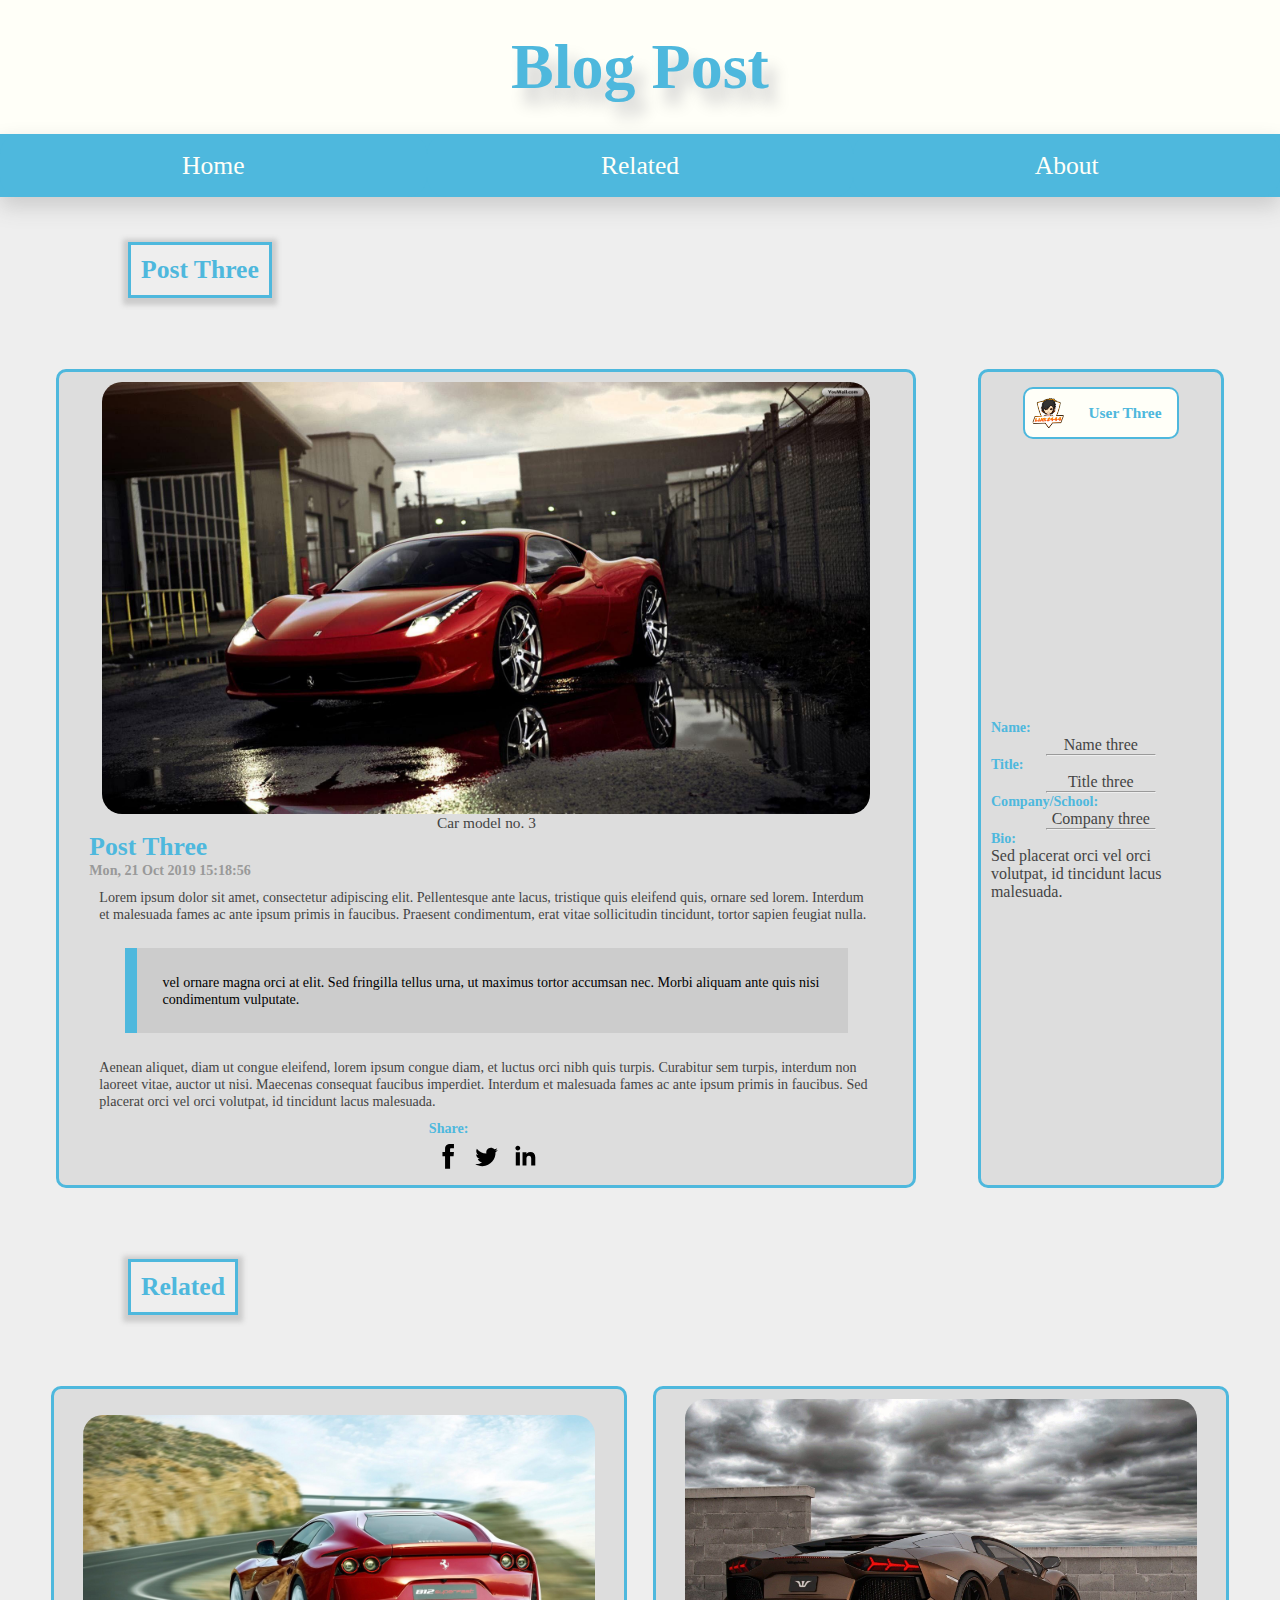
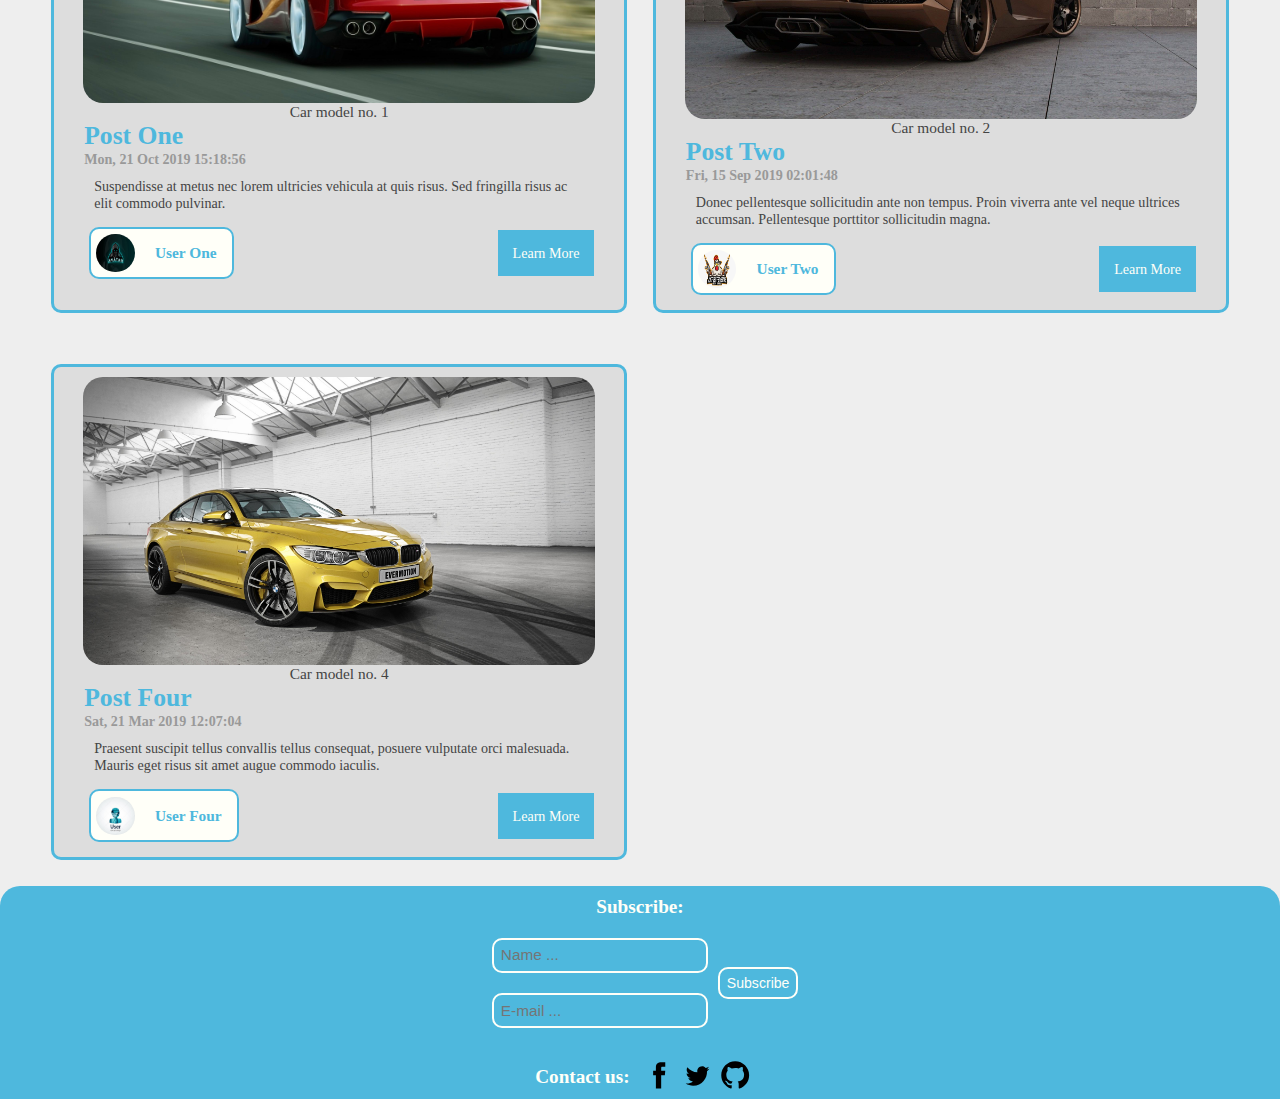
<file: post_three.html>
<!DOCTYPE html>
<html>
<head>
	<meta charset="utf-8">
	<title>Blog Post</title>
	<link rel="stylesheet" href="styles/css-files/post_main.css">
	<meta name="viewport" content="width=device-width, initial-scale=1.0">
</head>
<body>
	<header class="header-container">
		<div class="header-title">
			<h1>
				Blog Post
			</h1>
		</div>
		<ul class="nav-container">
			<li class="nav-item">
				<a class="nav-link" href="index.html">Home</a>
			</li>
			<li class="nav-item">
				<a class="nav-link" href="#related">Related</a>
			</li>
			<li class="nav-item">
				<a class="nav-link" href="#about">About</a>
			</li>
		</ul>
	</header>
	<section id="article" class="article-container">
		<div class="article-header">
			<h1>Post Three</h1>
		</div>
		<div class="article-item">
			<article class="article-content">
				<figure class="img">
					<img class="article-img" src="styles/images/article-img3.jpg">
					<figcaption>
						Car  model no. 3
					</figcaption>
				</figure>
				<div class="article-details">
					<div class="article-name">
						<h2>Post Three</h2>
						<h6>Mon, 21 Oct 2019 15:18:56</h6>
					</div>
					<div class="article-paragraph">
						<p>
							Lorem ipsum dolor sit amet, consectetur adipiscing elit. Pellentesque ante lacus, tristique quis eleifend quis, ornare sed lorem. Interdum et malesuada fames ac ante ipsum primis in faucibus. Praesent condimentum, erat vitae sollicitudin tincidunt, tortor sapien feugiat nulla.
						</p>
						<blockquote>
							vel ornare magna orci at elit. Sed fringilla tellus urna, ut maximus tortor accumsan nec. Morbi aliquam ante quis nisi condimentum vulputate.
						</blockquote>
						<p>
							Aenean aliquet, diam ut congue eleifend, lorem ipsum congue diam, et luctus orci nibh quis turpis. Curabitur sem turpis, interdum non laoreet vitae, auctor ut nisi. Maecenas consequat faucibus imperdiet. Interdum et malesuada fames ac ante ipsum primis in faucibus. Sed placerat orci vel orci volutpat, id tincidunt lacus malesuada.
						</p>
					</div>
				</div>
				<div class="social-sharing">
					<h3>
						Share:
					</h3>
					<div class="share-container">
						<a class="share facebook" href="#" title="Facebook">
					      	<div class="ir">
						        <svg viewbox="0 0 512 512" preserveAspectRatio="xMidYMid meet">
						         	<path d="M211.9 197.4h-36.7v59.9h36.7V433.1h70.5V256.5h49.2l5.2-59.1h-54.4c0 0 0-22.1 0-33.7 0-13.9 2.8-19.5 16.3-19.5 10.9 0 38.2 0 38.2 0V82.9c0 0-40.2 0-48.8 0 -52.5 0-76.1 23.1-76.1 67.3C211.9 188.8 211.9 197.4 211.9 197.4z"></path>
						        </svg>
							</div>
						</a>

						<a class="share twitter" href="#" title="Twitter">
					      	<div class="ir">
					        	<svg viewbox="0 0 512 512" preserveAspectRatio="xMidYMid meet">
					         		<path d="M419.6 168.6c-11.7 5.2-24.2 8.7-37.4 10.2 13.4-8.1 23.8-20.8 28.6-36 -12.6 7.5-26.5 12.9-41.3 15.8 -11.9-12.6-28.8-20.6-47.5-20.6 -42 0-72.9 39.2-63.4 79.9 -54.1-2.7-102.1-28.6-134.2-68 -17 29.2-8.8 67.5 20.1 86.9 -10.7-0.3-20.7-3.3-29.5-8.1 -0.7 30.2 20.9 58.4 52.2 64.6 -9.2 2.5-19.2 3.1-29.4 1.1 8.3 25.9 32.3 44.7 60.8 45.2 -27.4 21.4-61.8 31-96.4 27 28.8 18.5 63 29.2 99.8 29.2 120.8 0 189.1-102.1 185-193.6C399.9 193.1 410.9 181.7 419.6 168.6z"></path>
					        	</svg>
					      	</div>
					  	</a>					
						<a class="share linkedin" href="#" title="LinkedIn">
	      					<div class="ir">
	        					<svg viewbox="0 0 512 512" preserveAspectRatio="xMidYMid meet">
						          <path d="M186.4 142.4c0 19-15.3 34.5-34.2 34.5 -18.9 0-34.2-15.4-34.2-34.5 0-19 15.3-34.5 34.2-34.5C171.1 107.9 186.4 123.4 186.4 142.4zM181.4 201.3h-57.8V388.1h57.8V201.3zM273.8 201.3h-55.4V388.1h55.4c0 0 0-69.3 0-98 0-26.3 12.1-41.9 35.2-41.9 21.3 0 31.5 15 31.5 41.9 0 26.9 0 98 0 98h57.5c0 0 0-68.2 0-118.3 0-50-28.3-74.2-68-74.2 -39.6 0-56.3 30.9-56.3 30.9v-25.2H273.8z"></path>
	        					</svg>
					      </div>
					  	</a>
					</div>
				</div>
			</article>
			<aside class="author">
				<div class="author-data">
					<img src="styles/images/avatar-3.png">
					<h3>User Three</h3>
				</div>
				<div class="author-info">
					<h5>Name:</h5>
					<div class="answer">
						Name three
					</div>
					<hr>
					<h5>Title:</h5>
					<div class="answer">
						Title three
					</div>
					<hr>
					<h5>Company/School:</h5>
					<div class="answer">
						Company three
					</div>
					<hr>
					<h5>Bio:</h5>
					<div class="answer">
						Sed placerat orci vel orci volutpat, id tincidunt lacus malesuada.
					</div>
				</div>
			</aside>
		</div>
	</section>

	<section id="related" class="article-container">
		<div class="article-header">
			<h1>Related</h1>
		</div>
		<div class="related-item">
			<article class="related-content">
				<figure class="img">
					<img class="related-img" src="styles/images/article-img1.jpg">
					<figcaption>
						Car model no. 1
					</figcaption>
				</figure>
				<div class="article-details">
					<div class="related-name">
						<h2>Post One</h2>
						<h6>Mon, 21 Oct 2019 15:18:56</h6>
					</div>
					<div class="article-paragraph">
						<p>
							Suspendisse at metus nec lorem ultricies vehicula at quis risus. Sed fringilla risus ac elit commodo pulvinar.
						</p>
					</div>
					<div class="article-info">
						<div class="author-data">
							<img src="styles/images/avatar-1.jpg">
							<h3>User One</h3>
						</div>
						<div class="learn-more">
							<a href="post_one.html">
								Learn More
							</a>
						</div>
					</div>
				</div>
			</article>
			<article class="related-content">
				<figure class="img">
					<img class="related-img" src="styles/images/article-img2.jpg">
					<figcaption>
						Car model no. 2
					</figcaption>
				</figure>
				<div class="article-details">
					<div class="related-name">
						<h2>Post Two</h2>
						<h6>Fri, 15 Sep 2019 02:01:48</h6>
					</div>
					<div class="article-paragraph">
						<p>
							Donec pellentesque sollicitudin ante non tempus. Proin viverra ante vel neque ultrices accumsan. Pellentesque porttitor sollicitudin magna.
						</p>
					</div>
					<div class="article-info">
						<div class="author-data">
							<img src="styles/images/avatar-2.png">
							<h3>User Two</h3>
						</div>
						<div class="learn-more">
							<a href="post_two.html">
								Learn More
							</a>
						</div>
					</div>
				</div>
			</article>
			<article class="related-content">
				<figure class="img">
					<img class="related-img" src="styles/images/article-img4.jpg">
					<figcaption>
						Car model no. 4
					</figcaption>
				</figure>
				<div class="article-details">
					<div class="related-name">
						<h2>Post Four</h2>
						<h6>Sat, 21 Mar 2019 12:07:04</h6>
					</div>
					<div class="article-paragraph">
						<p>
							Praesent suscipit tellus convallis tellus consequat, posuere vulputate orci malesuada. Mauris eget risus sit amet augue commodo iaculis.
						</p>
					</div>
					<div class="article-info">
						<div class="author-data">
							<img src="styles/images/avatar-4.jpg">
							<h3>User Four</h3>
						</div>
						<div class="learn-more">
							<a href="post_four.html">
								Learn More
							</a>
						</div>
					</div>
				</div>
			</article>
		</div>
	</section>

	<footer id="about">
		<div class="subscribe">
			<h5>
				Subscribe:
			</h5>
			<div class="input">
				<div class="textbox">
					<input type="text" name="name" placeholder="Name ...">
					<input type="email" name="E-main" placeholder="E-mail ...">
				</div>
				<div class="btn">
					<button name="Subscribe">
					Subscribe
					</button>
				</div>
			</div>
		</div>
		<br>
		<div class="contact-icon">
			<h5>
				Contact us:
			</h5>
			<a class="icon facebook" href="#" title="Facebook">
		      	<div class="ir">
			        <svg viewbox="0 0 512 512" preserveAspectRatio="xMidYMid meet">
			         	<path d="M211.9 197.4h-36.7v59.9h36.7V433.1h70.5V256.5h49.2l5.2-59.1h-54.4c0 0 0-22.1 0-33.7 0-13.9 2.8-19.5 16.3-19.5 10.9 0 38.2 0 38.2 0V82.9c0 0-40.2 0-48.8 0 -52.5 0-76.1 23.1-76.1 67.3C211.9 188.8 211.9 197.4 211.9 197.4z"></path>
			        </svg>
				</div>
			</a>

			<a class="icon twitter" href="#" title="Twitter">
		      	<div class="ir">
		        	<svg viewbox="0 0 512 512" preserveAspectRatio="xMidYMid meet">
		         		<path d="M419.6 168.6c-11.7 5.2-24.2 8.7-37.4 10.2 13.4-8.1 23.8-20.8 28.6-36 -12.6 7.5-26.5 12.9-41.3 15.8 -11.9-12.6-28.8-20.6-47.5-20.6 -42 0-72.9 39.2-63.4 79.9 -54.1-2.7-102.1-28.6-134.2-68 -17 29.2-8.8 67.5 20.1 86.9 -10.7-0.3-20.7-3.3-29.5-8.1 -0.7 30.2 20.9 58.4 52.2 64.6 -9.2 2.5-19.2 3.1-29.4 1.1 8.3 25.9 32.3 44.7 60.8 45.2 -27.4 21.4-61.8 31-96.4 27 28.8 18.5 63 29.2 99.8 29.2 120.8 0 189.1-102.1 185-193.6C399.9 193.1 410.9 181.7 419.6 168.6z"></path>
		        	</svg>
		      	</div>
		  	</a>

		  	<a class="icon github" href="#" title="GitHub">
	      		<div class="ir">
	        		<svg viewbox="0 0 512 512" preserveAspectRatio="xMidYMid meet">
	          			<path d="M256 70.7c-102.6 0-185.9 83.2-185.9 185.9 0 82.1 53.3 151.8 127.1 176.4 9.3 1.7 12.3-4 12.3-8.9V389.4c-51.7 11.3-62.5-21.9-62.5-21.9 -8.4-21.5-20.6-27.2-20.6-27.2 -16.9-11.5 1.3-11.3 1.3-11.3 18.7 1.3 28.5 19.2 28.5 19.2 16.6 28.4 43.5 20.2 54.1 15.4 1.7-12 6.5-20.2 11.8-24.9 -41.3-4.7-84.7-20.6-84.7-91.9 0-20.3 7.3-36.9 19.2-49.9 -1.9-4.7-8.3-23.6 1.8-49.2 0 0 15.6-5 51.1 19.1 14.8-4.1 30.7-6.2 46.5-6.3 15.8 0.1 31.7 2.1 46.6 6.3 35.5-24 51.1-19.1 51.1-19.1 10.1 25.6 3.8 44.5 1.8 49.2 11.9 13 19.1 29.6 19.1 49.9 0 71.4-43.5 87.1-84.9 91.7 6.7 5.8 12.8 17.1 12.8 34.4 0 24.9 0 44.9 0 51 0 4.9 3 10.7 12.4 8.9 73.8-24.6 127-94.3 127-176.4C441.9 153.9 358.6 70.7 256 70.7z"></path>
	        		</svg>
	      		</div>
	      	</a>
	    </div>
	</footer>
</body>
</html>
</file>
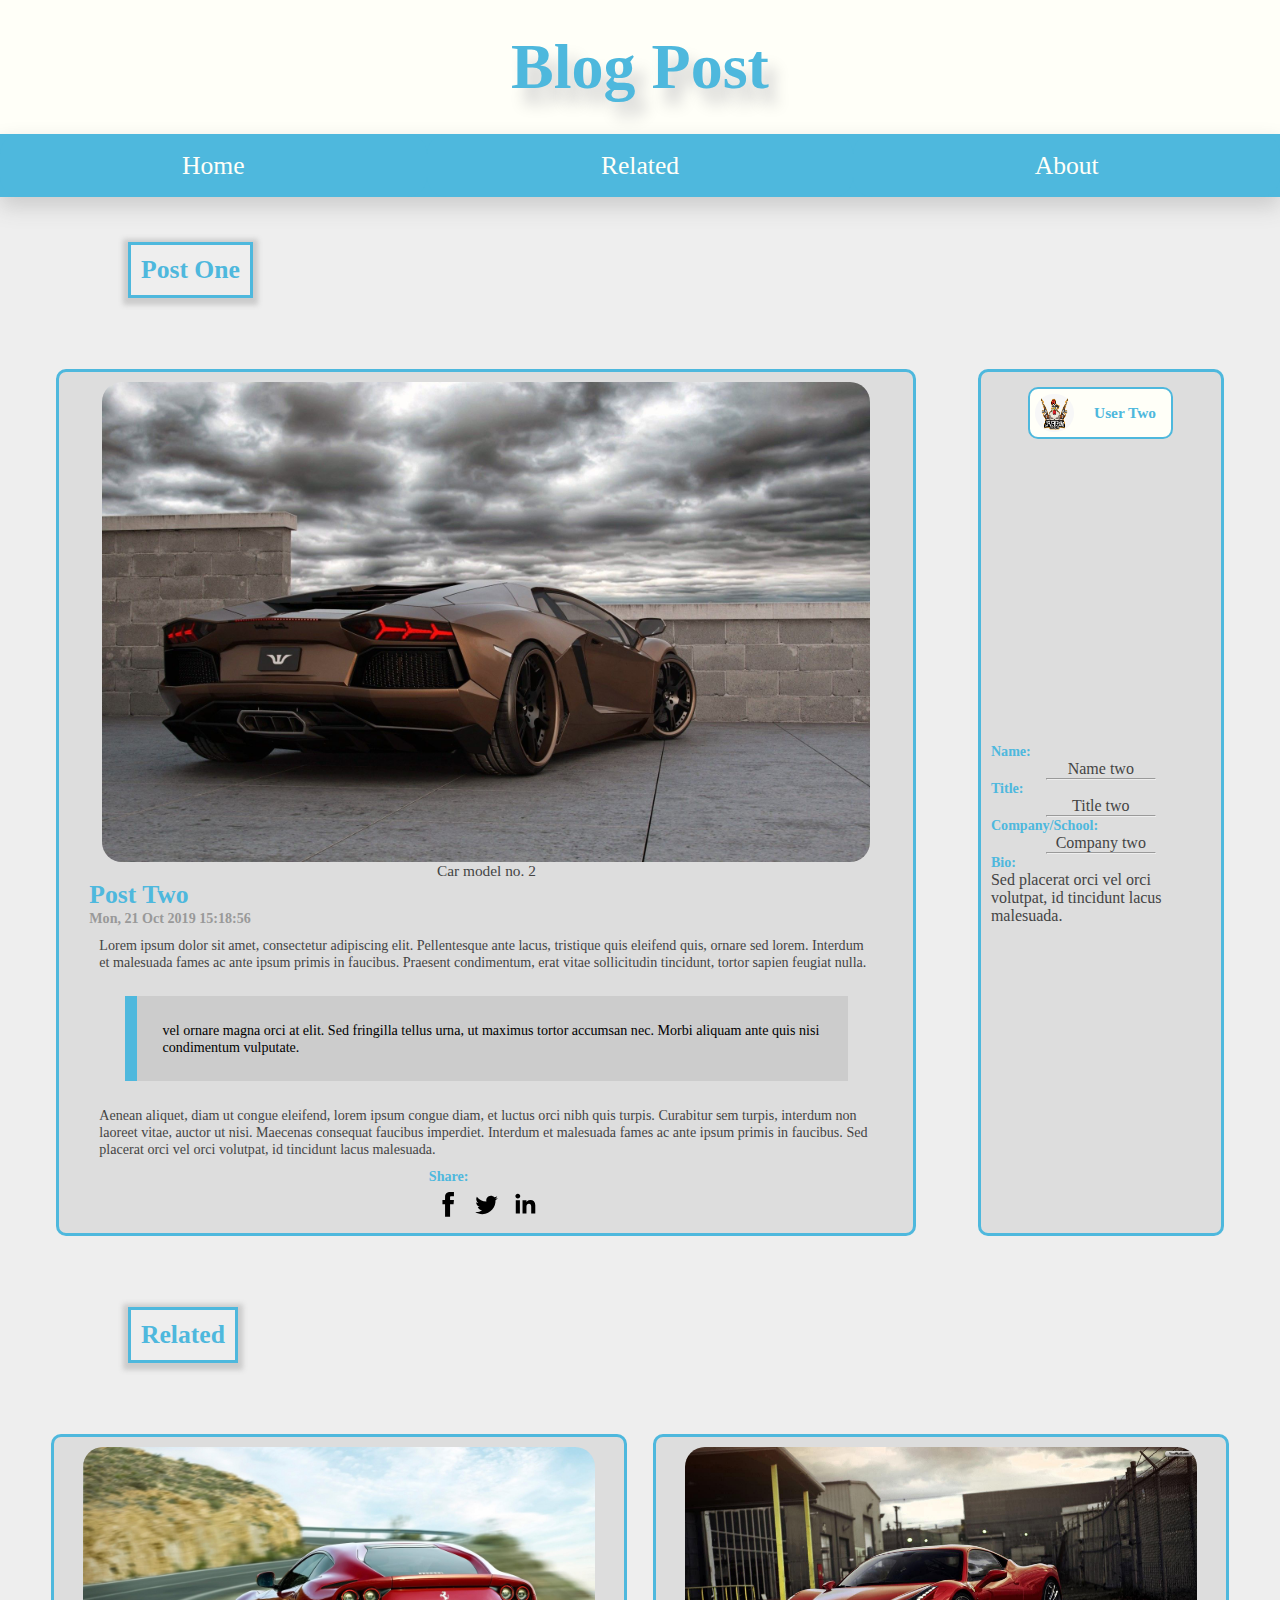
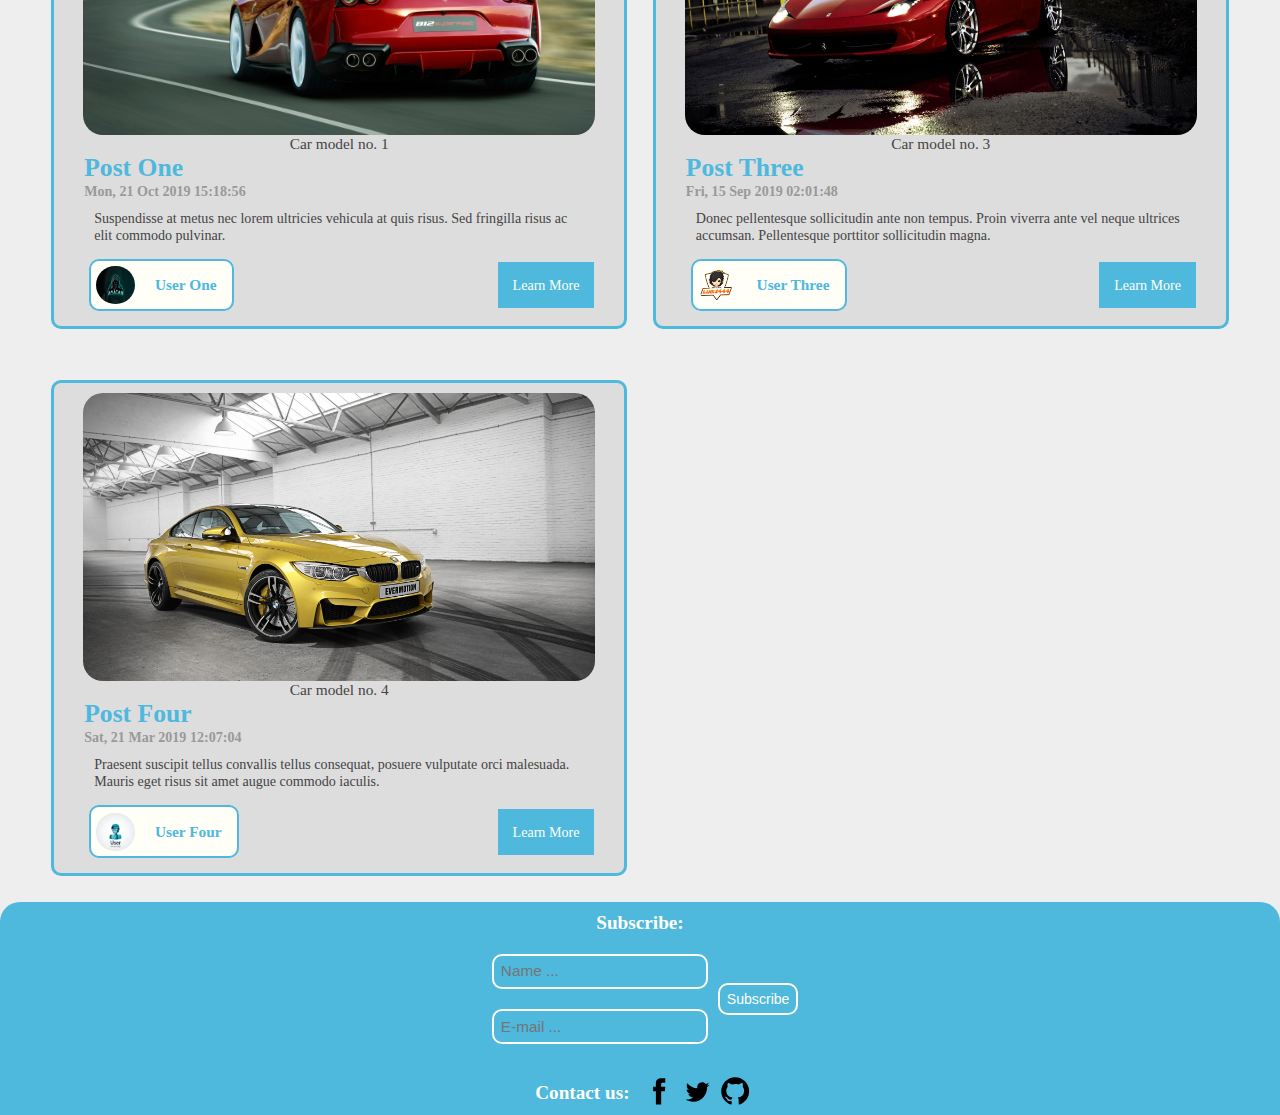
<file: post_two.html>
<!DOCTYPE html>
<html>
<head>
	<meta charset="utf-8">
	<title>Blog Post</title>
	<link rel="stylesheet" href="styles/css-files/post_main.css">
	<meta name="viewport" content="width=device-width, initial-scale=1.0">
</head>
<body>
	<header class="header-container">
		<div class="header-title">
			<h1>
				Blog Post
			</h1>
		</div>
		<ul class="nav-container">
			<li class="nav-item">
				<a class="nav-link" href="index.html">Home</a>
			</li>
			<li class="nav-item">
				<a class="nav-link" href="#related">Related</a>
			</li>
			<li class="nav-item">
				<a class="nav-link" href="#about">About</a>
			</li>
		</ul>
	</header>
	<section id="article" class="article-container">
		<div class="article-header">
			<h1>Post One</h1>
		</div>
		<div class="article-item">
			<article class="article-content">
				<figure class="img">
					<img class="article-img" src="styles/images/article-img2.jpg">
					<figcaption>
						Car  model no. 2
					</figcaption>
				</figure>
				<div class="article-details">
					<div class="article-name">
						<h2>Post Two</h2>
						<h6>Mon, 21 Oct 2019 15:18:56</h6>
					</div>
					<div class="article-paragraph">
						<p>
							Lorem ipsum dolor sit amet, consectetur adipiscing elit. Pellentesque ante lacus, tristique quis eleifend quis, ornare sed lorem. Interdum et malesuada fames ac ante ipsum primis in faucibus. Praesent condimentum, erat vitae sollicitudin tincidunt, tortor sapien feugiat nulla.
						</p>
						<blockquote>
							vel ornare magna orci at elit. Sed fringilla tellus urna, ut maximus tortor accumsan nec. Morbi aliquam ante quis nisi condimentum vulputate.
						</blockquote>
						<p>
							Aenean aliquet, diam ut congue eleifend, lorem ipsum congue diam, et luctus orci nibh quis turpis. Curabitur sem turpis, interdum non laoreet vitae, auctor ut nisi. Maecenas consequat faucibus imperdiet. Interdum et malesuada fames ac ante ipsum primis in faucibus. Sed placerat orci vel orci volutpat, id tincidunt lacus malesuada.
						</p>
					</div>
				</div>
				<div class="social-sharing">
					<h3>
						Share:
					</h3>
					<div class="share-container">
						<a class="share facebook" href="#" title="Facebook">
					      	<div class="ir">
						        <svg viewbox="0 0 512 512" preserveAspectRatio="xMidYMid meet">
						         	<path d="M211.9 197.4h-36.7v59.9h36.7V433.1h70.5V256.5h49.2l5.2-59.1h-54.4c0 0 0-22.1 0-33.7 0-13.9 2.8-19.5 16.3-19.5 10.9 0 38.2 0 38.2 0V82.9c0 0-40.2 0-48.8 0 -52.5 0-76.1 23.1-76.1 67.3C211.9 188.8 211.9 197.4 211.9 197.4z"></path>
						        </svg>
							</div>
						</a>

						<a class="share twitter" href="#" title="Twitter">
					      	<div class="ir">
					        	<svg viewbox="0 0 512 512" preserveAspectRatio="xMidYMid meet">
					         		<path d="M419.6 168.6c-11.7 5.2-24.2 8.7-37.4 10.2 13.4-8.1 23.8-20.8 28.6-36 -12.6 7.5-26.5 12.9-41.3 15.8 -11.9-12.6-28.8-20.6-47.5-20.6 -42 0-72.9 39.2-63.4 79.9 -54.1-2.7-102.1-28.6-134.2-68 -17 29.2-8.8 67.5 20.1 86.9 -10.7-0.3-20.7-3.3-29.5-8.1 -0.7 30.2 20.9 58.4 52.2 64.6 -9.2 2.5-19.2 3.1-29.4 1.1 8.3 25.9 32.3 44.7 60.8 45.2 -27.4 21.4-61.8 31-96.4 27 28.8 18.5 63 29.2 99.8 29.2 120.8 0 189.1-102.1 185-193.6C399.9 193.1 410.9 181.7 419.6 168.6z"></path>
					        	</svg>
					      	</div>
					  	</a>					
						<a class="share linkedin" href="#" title="LinkedIn">
	      					<div class="ir">
	        					<svg viewbox="0 0 512 512" preserveAspectRatio="xMidYMid meet">
						          <path d="M186.4 142.4c0 19-15.3 34.5-34.2 34.5 -18.9 0-34.2-15.4-34.2-34.5 0-19 15.3-34.5 34.2-34.5C171.1 107.9 186.4 123.4 186.4 142.4zM181.4 201.3h-57.8V388.1h57.8V201.3zM273.8 201.3h-55.4V388.1h55.4c0 0 0-69.3 0-98 0-26.3 12.1-41.9 35.2-41.9 21.3 0 31.5 15 31.5 41.9 0 26.9 0 98 0 98h57.5c0 0 0-68.2 0-118.3 0-50-28.3-74.2-68-74.2 -39.6 0-56.3 30.9-56.3 30.9v-25.2H273.8z"></path>
	        					</svg>
					      </div>
					  	</a>
					</div>
				</div>
			</article>
			<aside class="author">
				<div class="author-data">
					<img src="styles/images/avatar-2.png">
					<h3>User Two</h3>
				</div>
				<div class="author-info">
					<h5>Name:</h5>
					<div class="answer">
						Name two
					</div>
					<hr>
					<h5>Title:</h5>
					<div class="answer">
						Title two
					</div>
					<hr>
					<h5>Company/School:</h5>
					<div class="answer">
						Company two
					</div>
					<hr>
					<h5>Bio:</h5>
					<div class="answer">
						Sed placerat orci vel orci volutpat, id tincidunt lacus malesuada.
					</div>
				</div>
			</aside>
		</div>
	</section>

	<section id="related" class="article-container">
		<div class="article-header">
			<h1>Related</h1>
		</div>
		<div class="related-item">
			<article class="related-content">
				<figure class="img">
					<img class="related-img" src="styles/images/article-img1.jpg">
					<figcaption>
						Car model no. 1
					</figcaption>
				</figure>
				<div class="article-details">
					<div class="related-name">
						<h2>Post One</h2>
						<h6>Mon, 21 Oct 2019 15:18:56</h6>
					</div>
					<div class="article-paragraph">
						<p>
							Suspendisse at metus nec lorem ultricies vehicula at quis risus. Sed fringilla risus ac elit commodo pulvinar.
						</p>
					</div>
					<div class="article-info">
						<div class="author-data">
							<img src="styles/images/avatar-1.jpg">
							<h3>User One</h3>
						</div>
						<div class="learn-more">
							<a href="post_one.html">
								Learn More
							</a>
						</div>
					</div>
				</div>
			</article>
			<article class="related-content">
				<figure class="img">
					<img class="related-img" src="styles/images/article-img3.jpg">
					<figcaption>
						Car model no. 3
					</figcaption>
				</figure>
				<div class="article-details">
					<div class="related-name">
						<h2>Post Three</h2>
						<h6>Fri, 15 Sep 2019 02:01:48</h6>
					</div>
					<div class="article-paragraph">
						<p>
							Donec pellentesque sollicitudin ante non tempus. Proin viverra ante vel neque ultrices accumsan. Pellentesque porttitor sollicitudin magna.
						</p>
					</div>
					<div class="article-info">
						<div class="author-data">
							<img src="styles/images/avatar-3.png">
							<h3>User Three</h3>
						</div>
						<div class="learn-more">
							<a href="post_three.html">
								Learn More
							</a>
						</div>
					</div>
				</div>
			</article>
			<article class="related-content">
				<figure class="img">
					<img class="related-img" src="styles/images/article-img4.jpg">
					<figcaption>
						Car model no. 4
					</figcaption>
				</figure>
				<div class="article-details">
					<div class="related-name">
						<h2>Post Four</h2>
						<h6>Sat, 21 Mar 2019 12:07:04</h6>
					</div>
					<div class="article-paragraph">
						<p>
							Praesent suscipit tellus convallis tellus consequat, posuere vulputate orci malesuada. Mauris eget risus sit amet augue commodo iaculis.
						</p>
					</div>
					<div class="article-info">
						<div class="author-data">
							<img src="styles/images/avatar-4.jpg">
							<h3>User Four</h3>
						</div>
						<div class="learn-more">
							<a href="post_four.html">
								Learn More
							</a>
						</div>
					</div>
				</div>
			</article>
		</div>
	</section>

	<footer id="about">
		<div class="subscribe">
			<h5>
				Subscribe:
			</h5>
			<div class="input">
				<div class="textbox">
					<input type="text" name="name" placeholder="Name ...">
					<input type="email" name="E-main" placeholder="E-mail ...">
				</div>
				<div class="btn">
					<button name="Subscribe">
					Subscribe
					</button>
				</div>
			</div>
		</div>
		<br>
		<div class="contact-icon">
			<h5>
				Contact us:
			</h5>
			<a class="icon facebook" href="#" title="Facebook">
		      	<div class="ir">
			        <svg viewbox="0 0 512 512" preserveAspectRatio="xMidYMid meet">
			         	<path d="M211.9 197.4h-36.7v59.9h36.7V433.1h70.5V256.5h49.2l5.2-59.1h-54.4c0 0 0-22.1 0-33.7 0-13.9 2.8-19.5 16.3-19.5 10.9 0 38.2 0 38.2 0V82.9c0 0-40.2 0-48.8 0 -52.5 0-76.1 23.1-76.1 67.3C211.9 188.8 211.9 197.4 211.9 197.4z"></path>
			        </svg>
				</div>
			</a>

			<a class="icon twitter" href="#" title="Twitter">
		      	<div class="ir">
		        	<svg viewbox="0 0 512 512" preserveAspectRatio="xMidYMid meet">
		         		<path d="M419.6 168.6c-11.7 5.2-24.2 8.7-37.4 10.2 13.4-8.1 23.8-20.8 28.6-36 -12.6 7.5-26.5 12.9-41.3 15.8 -11.9-12.6-28.8-20.6-47.5-20.6 -42 0-72.9 39.2-63.4 79.9 -54.1-2.7-102.1-28.6-134.2-68 -17 29.2-8.8 67.5 20.1 86.9 -10.7-0.3-20.7-3.3-29.5-8.1 -0.7 30.2 20.9 58.4 52.2 64.6 -9.2 2.5-19.2 3.1-29.4 1.1 8.3 25.9 32.3 44.7 60.8 45.2 -27.4 21.4-61.8 31-96.4 27 28.8 18.5 63 29.2 99.8 29.2 120.8 0 189.1-102.1 185-193.6C399.9 193.1 410.9 181.7 419.6 168.6z"></path>
		        	</svg>
		      	</div>
		  	</a>

		  	<a class="icon github" href="#" title="GitHub">
	      		<div class="ir">
	        		<svg viewbox="0 0 512 512" preserveAspectRatio="xMidYMid meet">
	          			<path d="M256 70.7c-102.6 0-185.9 83.2-185.9 185.9 0 82.1 53.3 151.8 127.1 176.4 9.3 1.7 12.3-4 12.3-8.9V389.4c-51.7 11.3-62.5-21.9-62.5-21.9 -8.4-21.5-20.6-27.2-20.6-27.2 -16.9-11.5 1.3-11.3 1.3-11.3 18.7 1.3 28.5 19.2 28.5 19.2 16.6 28.4 43.5 20.2 54.1 15.4 1.7-12 6.5-20.2 11.8-24.9 -41.3-4.7-84.7-20.6-84.7-91.9 0-20.3 7.3-36.9 19.2-49.9 -1.9-4.7-8.3-23.6 1.8-49.2 0 0 15.6-5 51.1 19.1 14.8-4.1 30.7-6.2 46.5-6.3 15.8 0.1 31.7 2.1 46.6 6.3 35.5-24 51.1-19.1 51.1-19.1 10.1 25.6 3.8 44.5 1.8 49.2 11.9 13 19.1 29.6 19.1 49.9 0 71.4-43.5 87.1-84.9 91.7 6.7 5.8 12.8 17.1 12.8 34.4 0 24.9 0 44.9 0 51 0 4.9 3 10.7 12.4 8.9 73.8-24.6 127-94.3 127-176.4C441.9 153.9 358.6 70.7 256 70.7z"></path>
	        		</svg>
	      		</div>
	      	</a>
	    </div>
	</footer>
</body>
</html>
</file>
<file: styles/css-files/index_main.css>
@import url("index_mobile.css");

@import url("index_laptop.css");
</file>
<file: styles/css-files/post_main.css>
@import url("post_mobile.css");

@import url("post_laptop.css");
</file>
